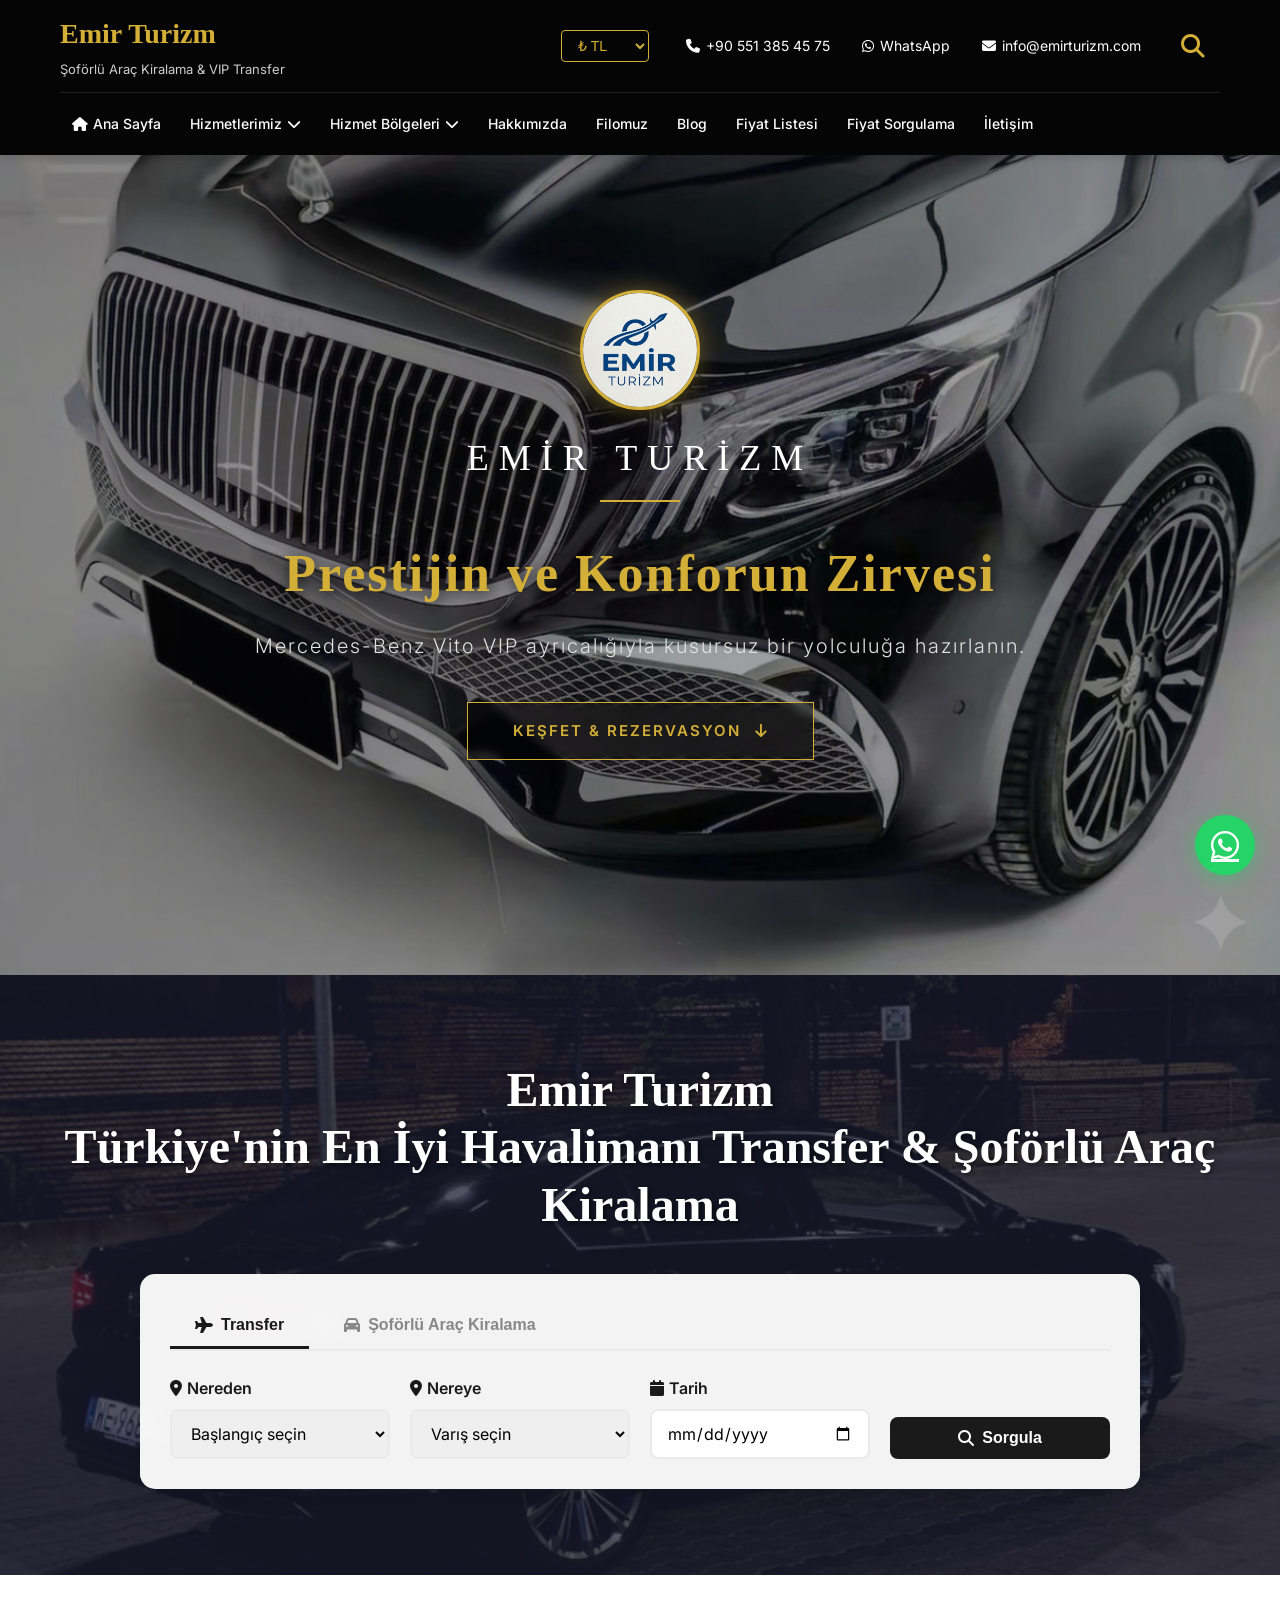
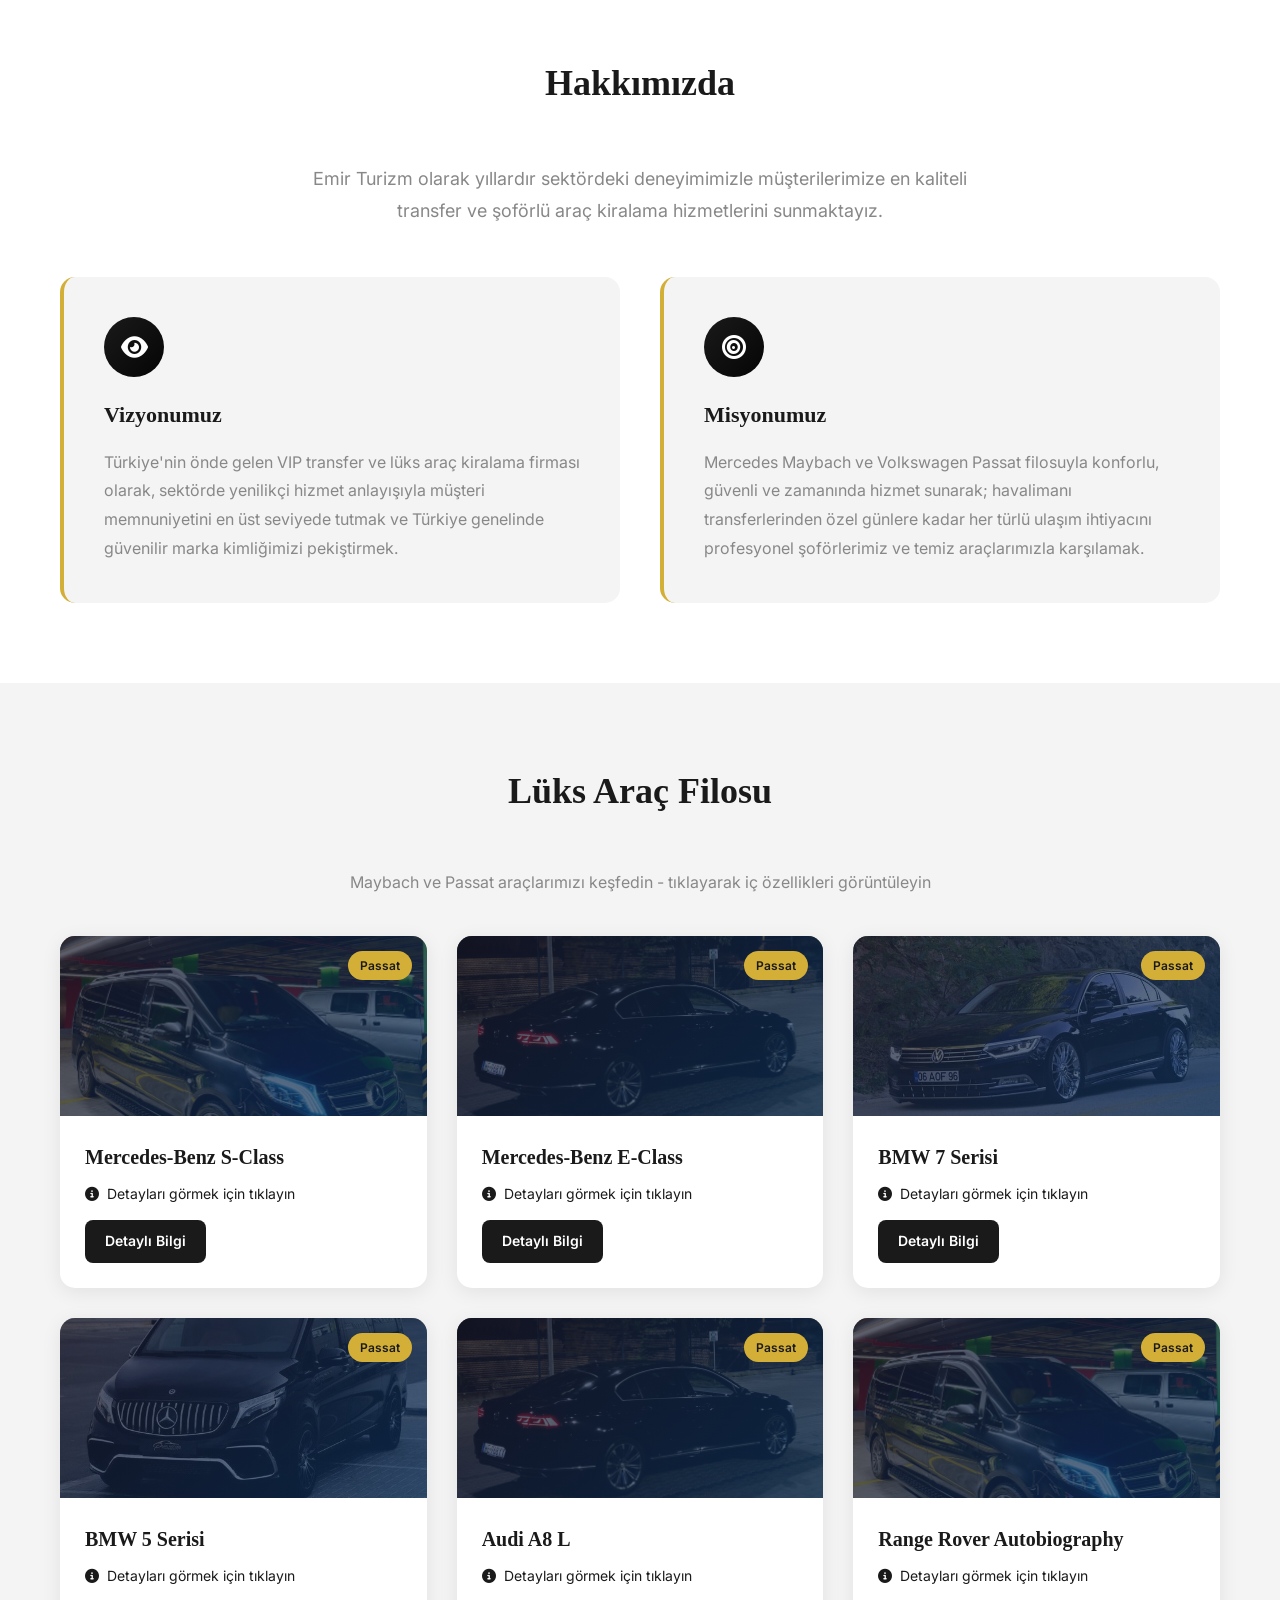
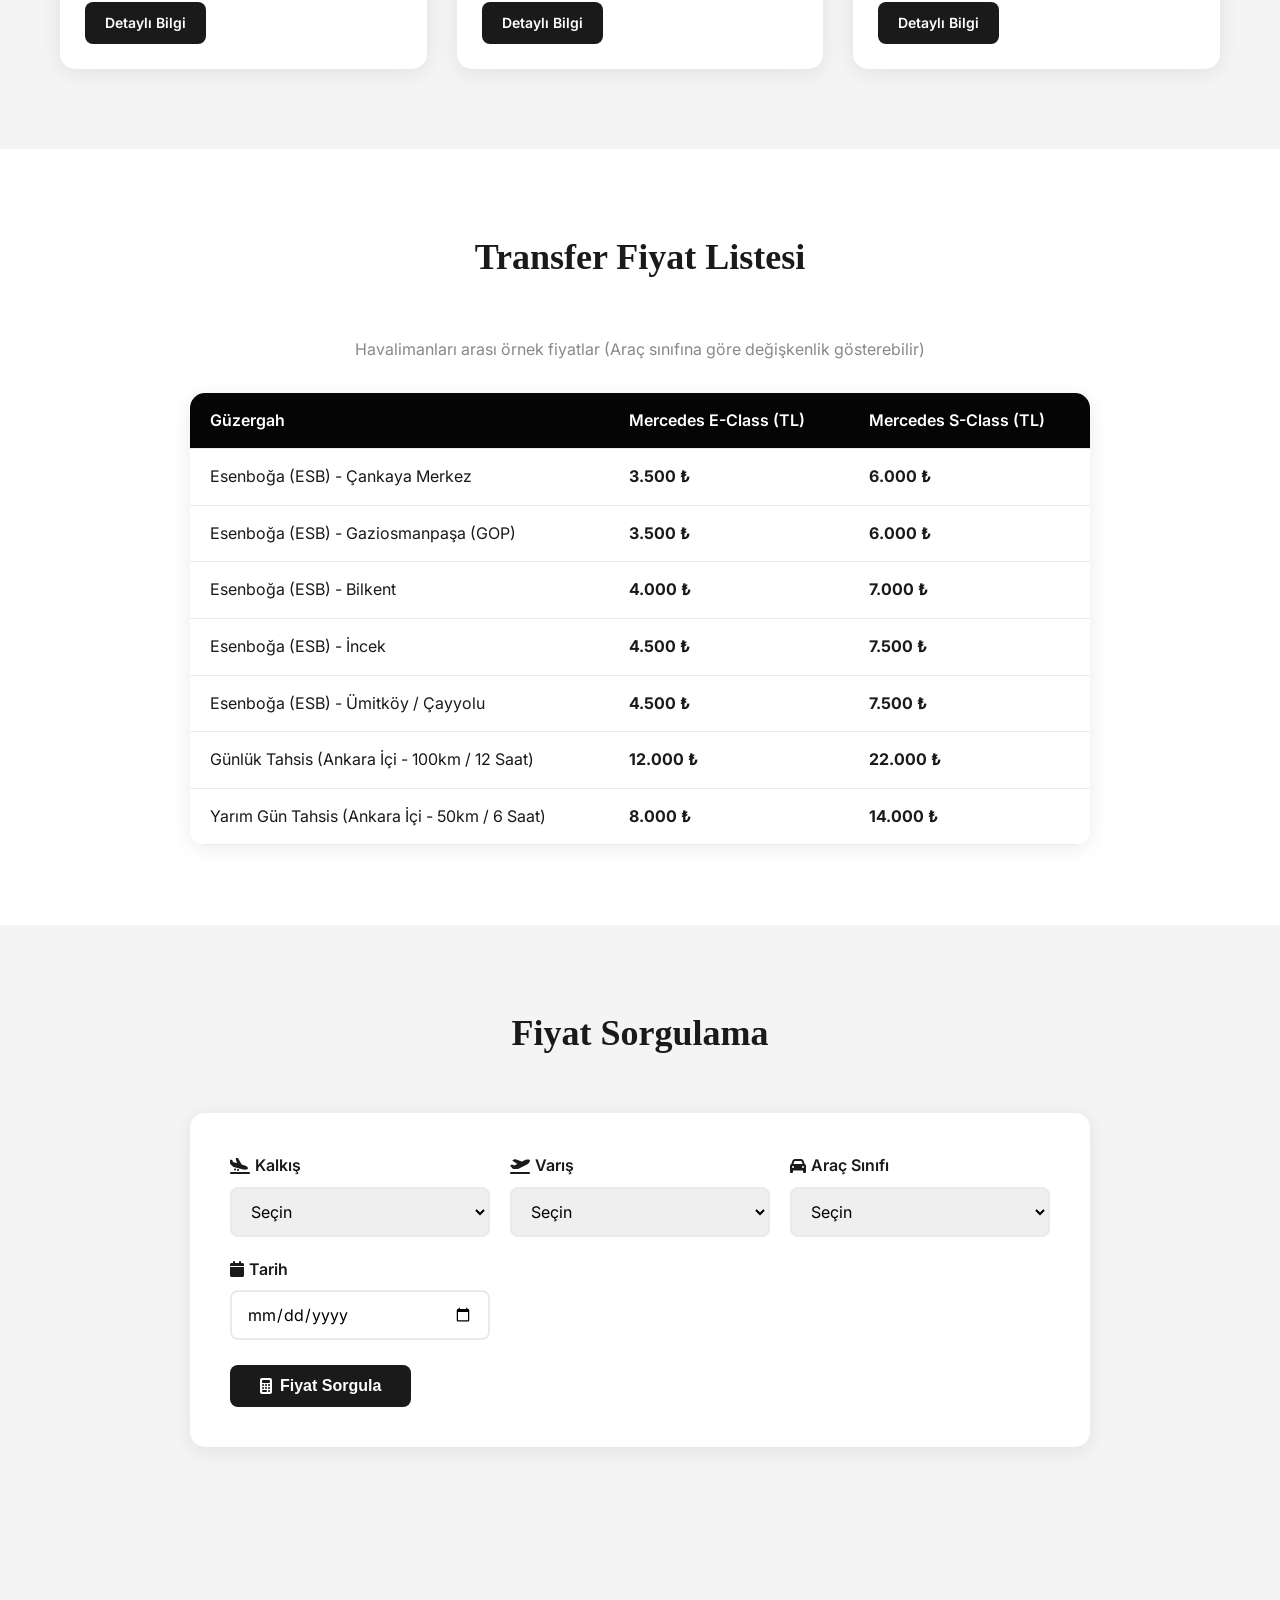
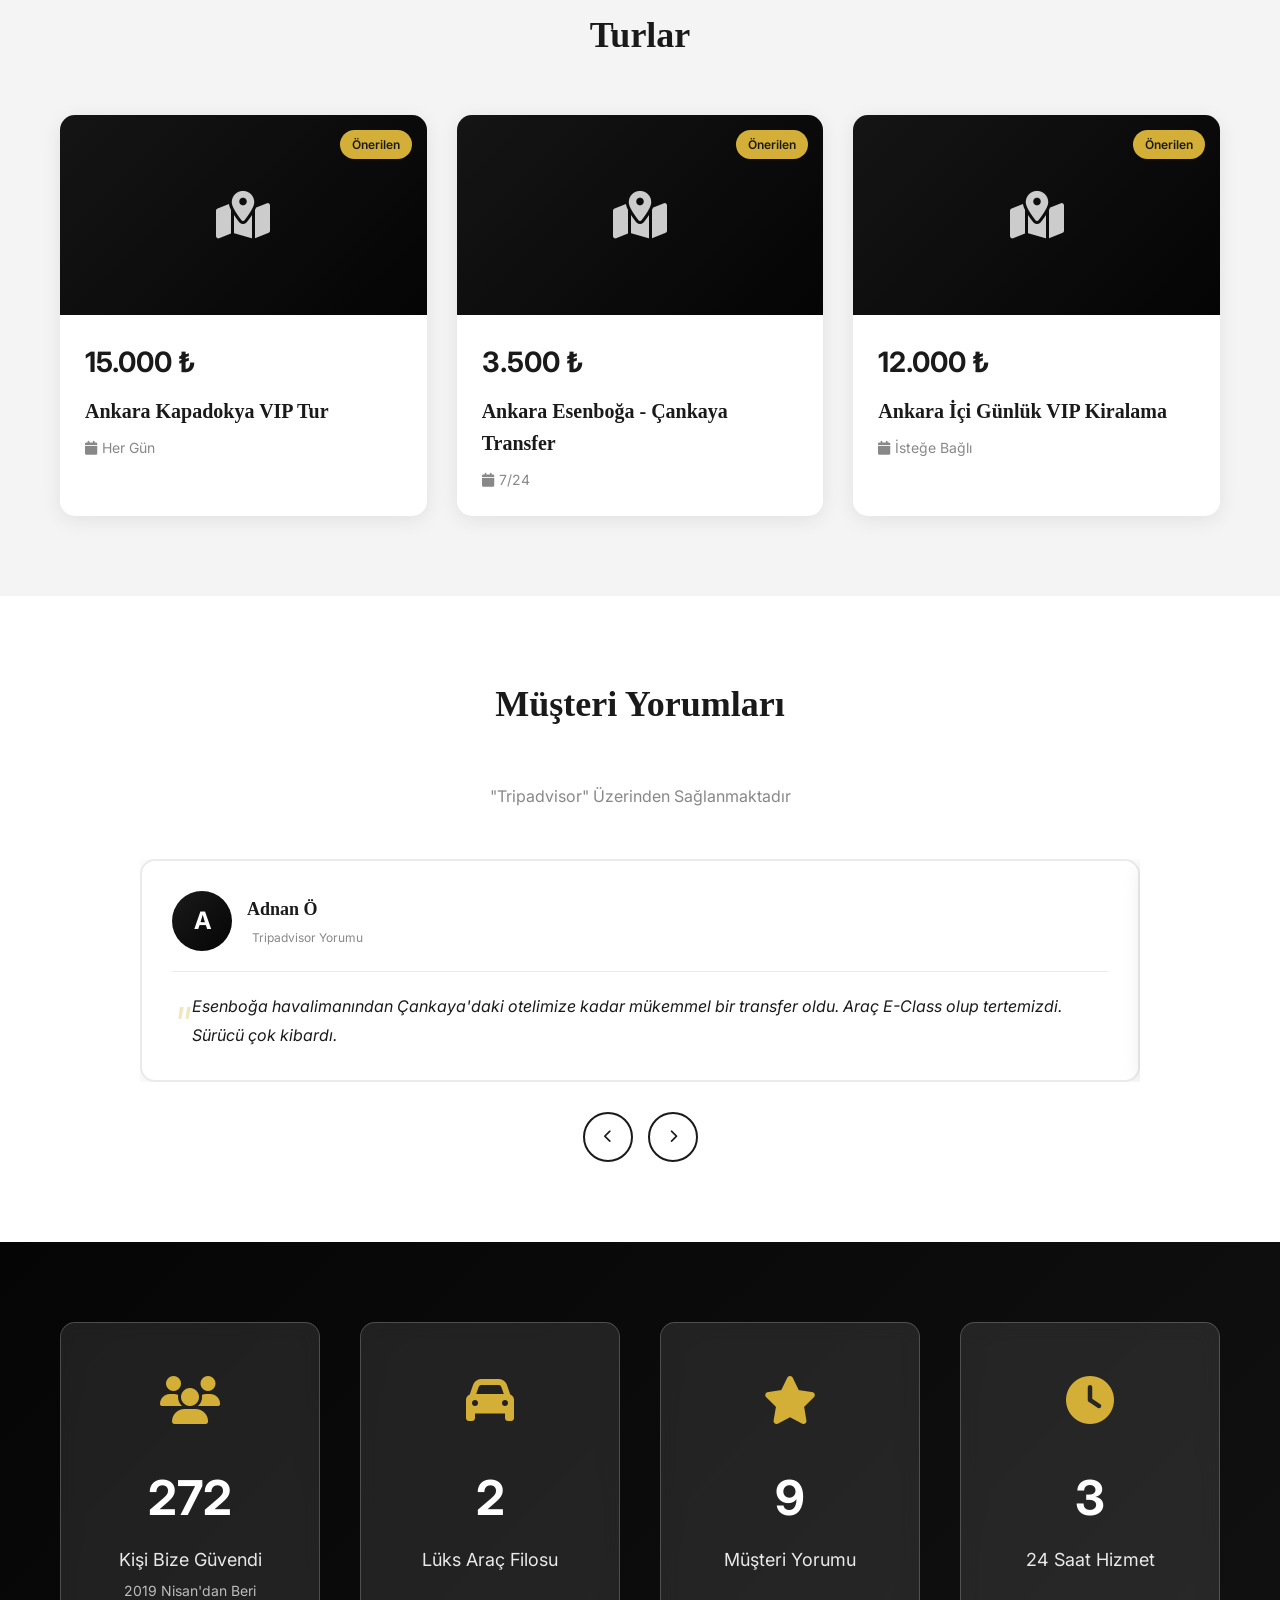
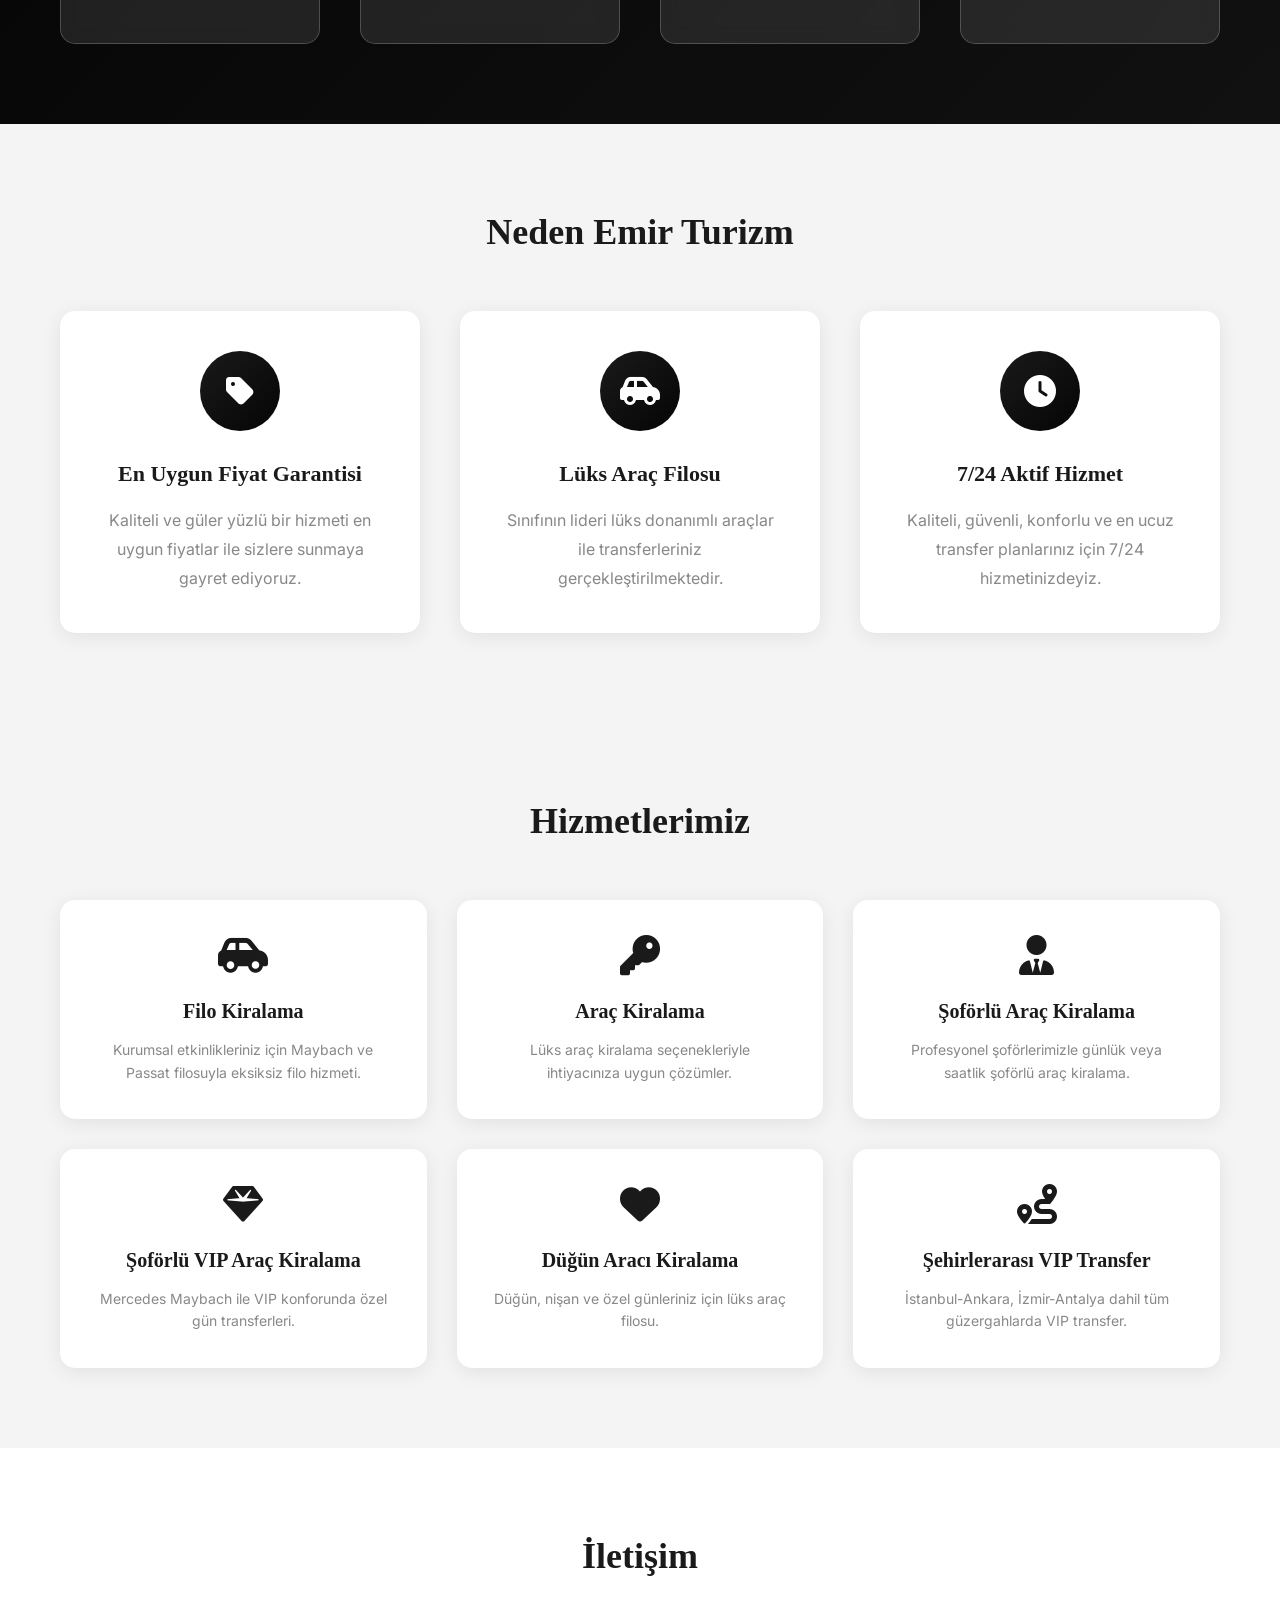
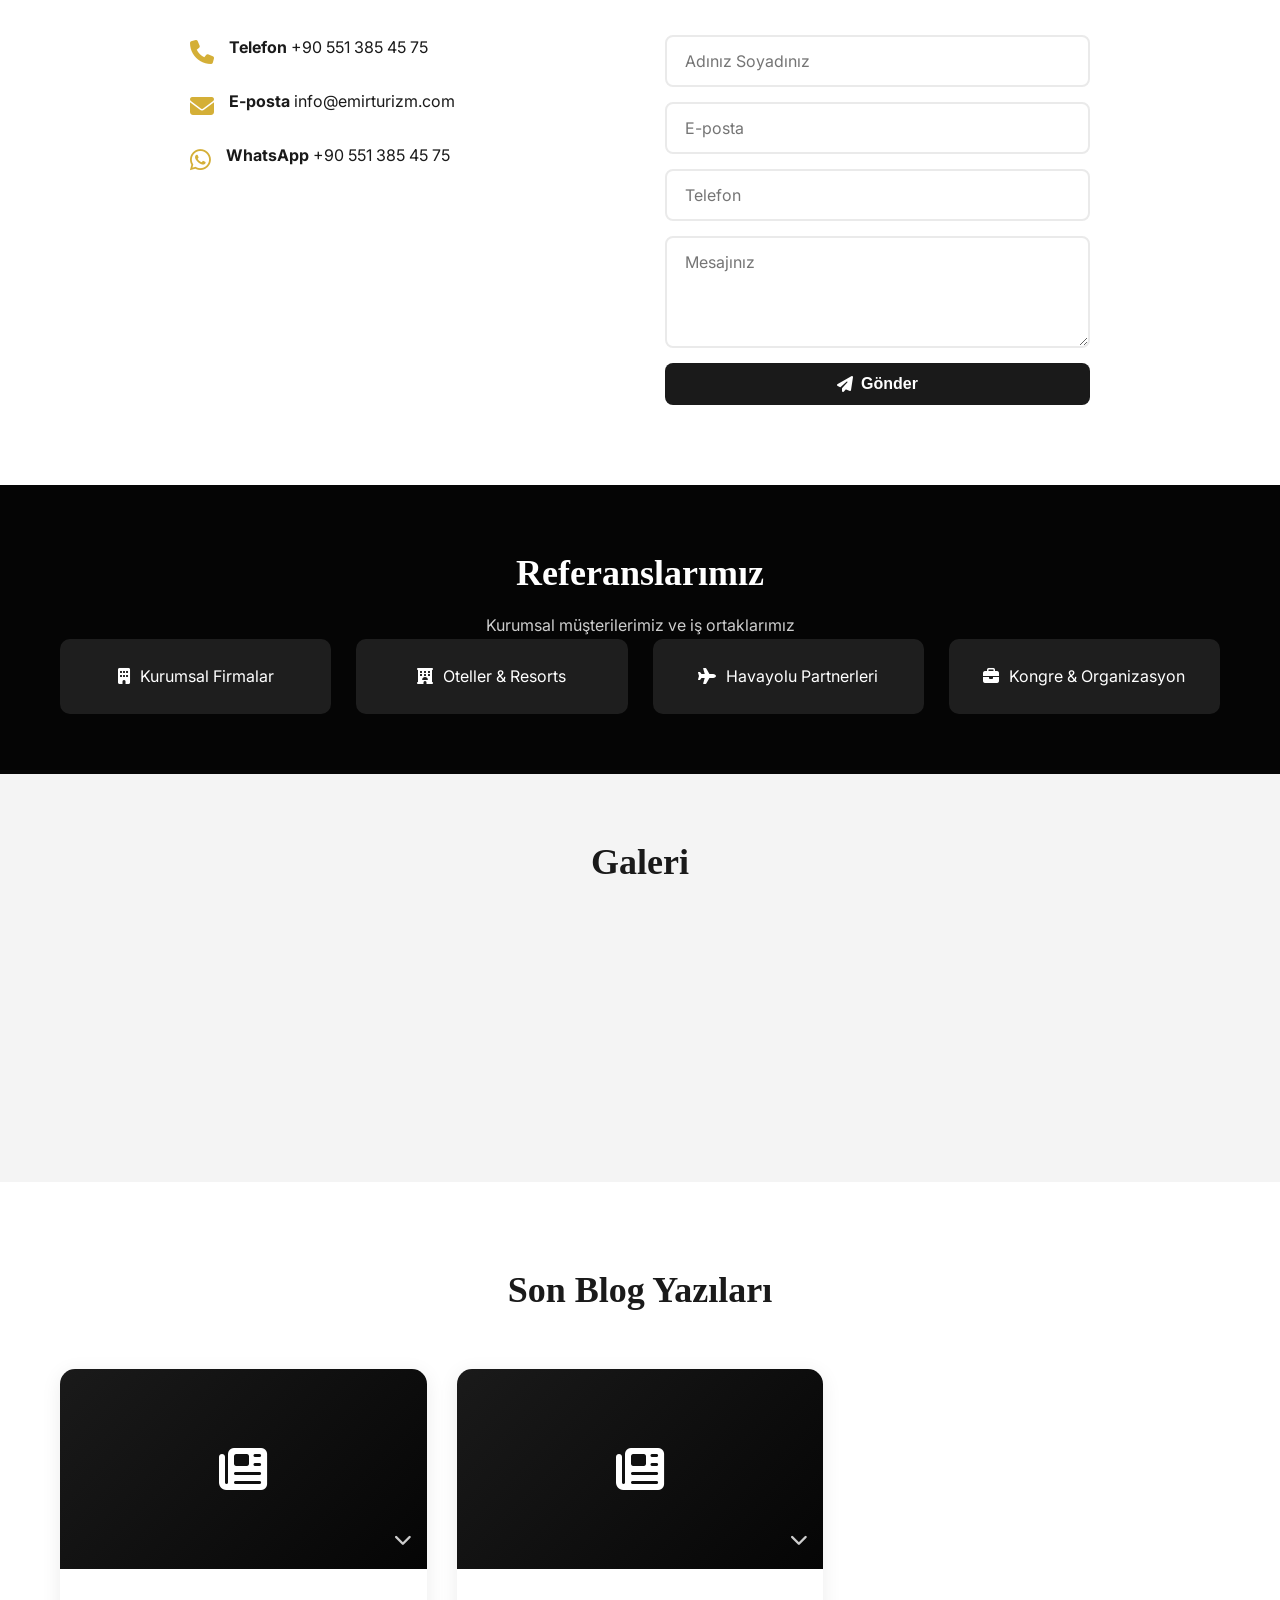
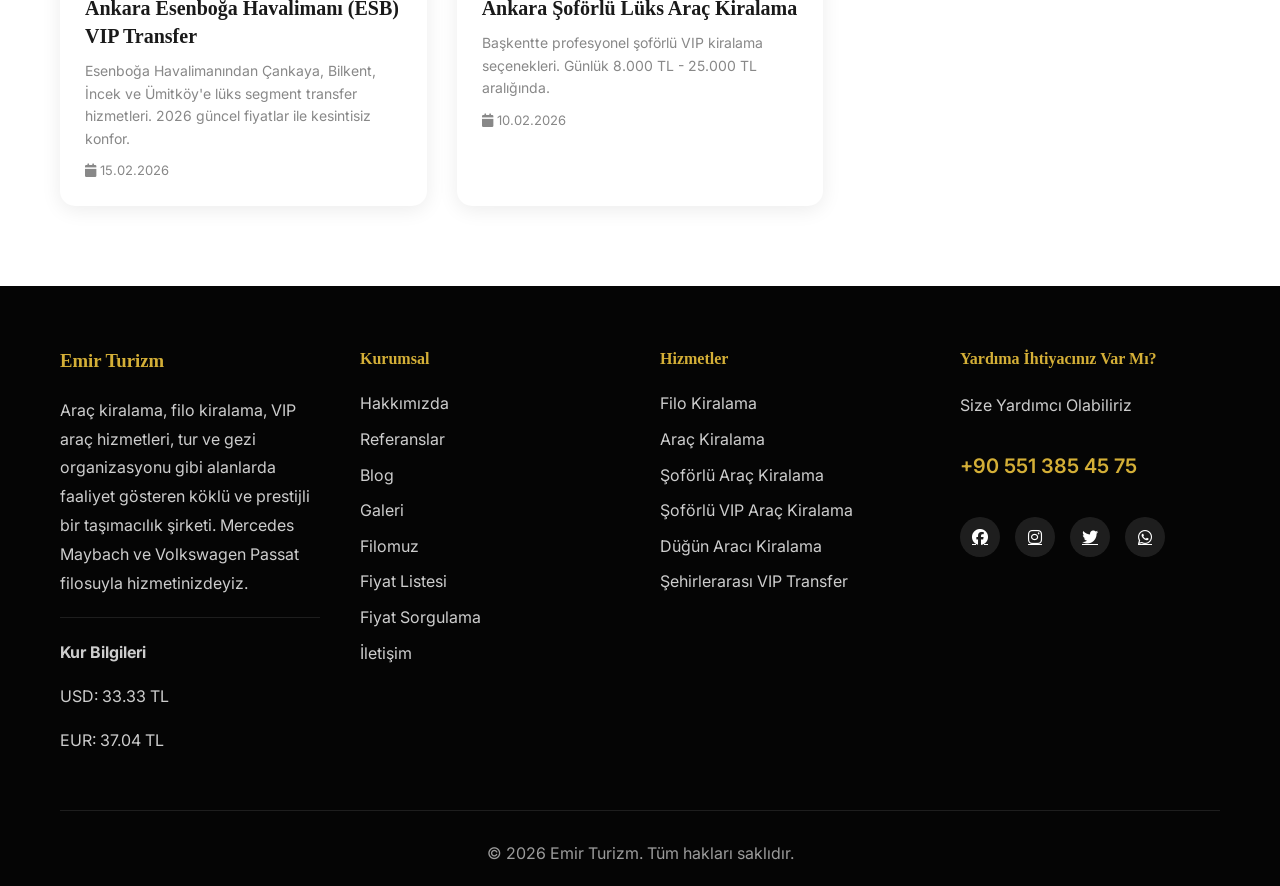
<file: index.html>
<!DOCTYPE html>
<html lang="tr">

<head>
    <meta charset="UTF-8">
    <meta name="viewport" content="width=device-width, initial-scale=1.0, viewport-fit=cover">
    <title>Emir Turizm | VIP Şoförlü Araç Kiralama & Transfer Hizmetleri</title>
    <link rel="stylesheet" href="css/style.css">
    <link rel="stylesheet" href="https://cdnjs.cloudflare.com/ajax/libs/font-awesome/6.4.0/css/all.min.css">
    <link <link
        href="https://fonts.googleapis.com/css2?family=Inter:wght@300;400;500;600;700;800;900&family=Poppins:wght@600;700;800;900&display=swap"
        rel="stylesheet">
</head>

<body>
    <!-- Header -->
    <header class="header">
        <div class="container header-inner">
            <div class="header-top">
                <div class="logo">
                    <h1>Emir Turizm</h1>
                    <span class="logo-sub">Şoförlü Araç Kiralama & VIP Transfer</span>
                </div>
                <div class="header-actions">
                    <div class="header-contact">
                        <select id="currencySelector" class="currency-selector" title="Para Birimi / Currency">
                            <option value="TRY">₺ TL</option>
                            <option value="USD">$ USD</option>
                            <option value="EUR">€ EUR</option>
                            <option value="GBP">£ GBP</option>
                        </select>
                        <a href="tel:+905513854575" class="phone-link" title="Ara">
                            <i class="fas fa-phone"></i>
                            <span>+90 551 385 45 75</span>
                        </a>

                        <a href="https://wa.me/905513854575" class="whatsapp-link" target="_blank" title="WhatsApp">

                            <i class="fab fa-whatsapp"></i>
                            <span>WhatsApp</span>
                        </a>
                        <a href="mailto:info@emirturizm.com" class="email-link" title="E-posta">
                            <i class="fas fa-envelope"></i>
                            <span>info@emirturizm.com</span>
                        </a>
                    </div>
                    <button id="headerSearchBtn" class="search-btn" title="Ara" style="background:none;border:none;color:var(--gold-color);cursor:pointer;font-size:1.5rem;margin: 0 15px;display:flex;align-items:center; z-index: 1001;">
                        <i class="fas fa-search"></i>
                    </button>
                    <div class="mobile-menu-toggle" aria-label="Menü">
                        <i class="fas fa-bars"></i>
                    </div>
                </div>
            </div>
            <nav class="main-nav">
                <div class="nav-mobile-header">
                    <div class="logo">
                        <h1>EMİR VIP</h1>
                    </div>
                    <div class="nav-close" id="navClose">
                        <i class="fas fa-times"></i>
                    </div>
                </div>
                <div class="nav-mobile-categories">
                    <a href="#services" class="m-nav-cat">
                        <i class="fas fa-shuttle-van"></i>
                        <span>Hizmetler</span>
                    </a>
                    <a href="#fleet-page" class="m-nav-cat">
                        <i class="fas fa-gem"></i>
                        <span>VIP Filo</span>
                    </a>
                    <a href="#tours" class="m-nav-cat">
                        <i class="fas fa-map-marked-alt"></i>
                        <span>Turlar</span>
                    </a>
                    <a href="#price-list" class="m-nav-cat">
                        <i class="fas fa-tags"></i>
                        <span>Fiyatlar</span>
                    </a>
                </div>
                <ul class="nav-list">
                    <li><a href="#home"><i class="fas fa-home"></i> Ana Sayfa</a></li>
                    <li class="dropdown">
                        <a href="#services">Hizmetlerimiz <i class="fas fa-chevron-down"></i></a>
                        <ul class="dropdown-menu">
                            <li><a href="#fleet">Filo Kiralama</a></li>
                            <li><a href="#car-rental">Araç Kiralama</a></li>
                            <li><a href="#chauffeur">Şoförlü Araç Kiralama</a></li>
                            <li><a href="#vip-chauffeur">Şoförlü VIP Araç Kiralama</a></li>
                            <li><a href="#wedding">Düğün Aracı Kiralama</a></li>
                            <li><a href="#intercity">Şehirlerarası VIP Transfer</a></li>
                        </ul>
                    </li>
                    <li class="dropdown">
                        <a href="#price-list">Hizmet Bölgeleri <i class="fas fa-chevron-down"></i></a>
                        <ul class="dropdown-menu">
                            <li><a href="#price-list">ESB - Ankara Esenboğa Transfer</a></li>
                            <li><a href="#price-list">Ankara İçi Günlük Tahsis</a></li>
                            <li><a href="#price-list">Çankaya VIP Transfer</a></li>
                        </ul>
                    </li>
                    <li><a href="#about">Hakkımızda</a></li>
                    <li><a href="#fleet-page">Filomuz</a></li>
                    <li><a href="#blog">Blog</a></li>
                    <li><a href="#price-list">Fiyat Listesi</a></li>
                    <li><a href="#price-inquiry">Fiyat Sorgulama</a></li>
                    <li><a href="#contact">İletişim</a></li>
                </ul>
            </nav>
        </div>
    </header>

    <!-- Welcome Hero Section (Maybach Concept) -->
    <section id="welcome-hero" class="welcome-hero" data-supabase-key="welcome_bg">
        <div class="welcome-overlay"></div>
        <div class="welcome-content">
            <div class="welcome-logo-container">
                <div class="maybach-emblem">
                    <img src="images/emir_turizm_logo.jpeg" alt="Emir Turizm Logo" data-supabase-key="welcome_logo">
                </div>
                <h2 class="luxury-title">EMİR TURİZM</h2>
                <div class="gold-line"></div>
            </div>
            <h1 class="welcome-slogan">Prestijin ve Konforun Zirvesi</h1>
            <p class="welcome-desc">Mercedes-Benz Vito VIP ayrıcalığıyla kusursuz bir yolculuğa hazırlanın.</p>

            <a href="#home" class="btn-discover">Keşfet & Rezervasyon <i class="fas fa-arrow-down"></i></a>
        </div>
    </section>

    <!-- Hero Section -->
    <section id="home" class="hero" data-supabase-key="hero_bg"
        style="background-image: url('images/passat.jpg'); background-size: cover; background-position: center;">
        <div class="hero-overlay"></div>
        <div class="container">
            <div class="hero-content">
                <h1 class="hero-title">Emir Turizm<br>Türkiye'nin En İyi Havalimanı Transfer & Şoförlü Araç
                    Kiralama
                </h1>
                <div class="hero-form">
                    <div class="form-tabs">
                        <button class="tab-btn active" data-tab="transfer">
                            <i class="fas fa-plane"></i> Transfer
                        </button>
                        <button class="tab-btn" data-tab="chauffeur">
                            <i class="fas fa-car"></i> Şoförlü Araç Kiralama
                        </button>
                    </div>
                    <form id="transferForm" class="booking-form active">
                        <div class="form-row">
                            <div class="form-group">
                                <label><i class="fas fa-map-marker-alt"></i> Nereden</label>
                                <select id="fromLocation" required>
                                    <option value="">Başlangıç seçin</option>
                                    <optgroup label="Havalimanı">
                                        <option value="ESB">ESB - Ankara Esenboğa Havalimanı</option>
                                    </optgroup>
                                    <optgroup label="Ankara İlçeleri / Semtleri">
                                        <option value="cankaya">Çankaya Merkez</option>
                                        <option value="atakule">Atakule / Gaziosmanpaşa</option>
                                        <option value="bilkent">Bilkent</option>
                                        <option value="incek">İncek</option>
                                        <option value="umitkoy">Ümitköy / Çayyolu</option>
                                        <option value="cayyolu">Yaşamkent</option>
                                        <option value="golbasi">Gölbaşı</option>
                                        <option value="yenimahalle">Yenimahalle</option>
                                        <option value="kecioren">Keçiören</option>
                                        <option value="eryaman">Eryaman</option>
                                        <option value="batikent">Batıkent</option>
                                        <option value="cukurambar">Çukurambar</option>
                                    </optgroup>
                                </select>
                            </div>
                            <div class="form-group">
                                <label><i class="fas fa-map-marker-alt"></i> Nereye</label>
                                <select id="toLocation" required>
                                    <option value="">Varış seçin</option>
                                    <optgroup label="Havalimanı">
                                        <option value="ESB">ESB - Ankara Esenboğa Havalimanı</option>
                                    </optgroup>
                                    <optgroup label="Ankara İlçeleri / Semtleri">
                                        <option value="cankaya">Çankaya Merkez</option>
                                        <option value="atakule">Atakule / Gaziosmanpaşa</option>
                                        <option value="bilkent">Bilkent</option>
                                        <option value="incek">İncek</option>
                                        <option value="umitkoy">Ümitköy / Çayyolu</option>
                                        <option value="cayyolu">Yaşamkent</option>
                                        <option value="golbasi">Gölbaşı</option>
                                        <option value="yenimahalle">Yenimahalle</option>
                                        <option value="kecioren">Keçiören</option>
                                        <option value="eryaman">Eryaman</option>
                                        <option value="batikent">Batıkent</option>
                                        <option value="cukurambar">Çukurambar</option>
                                    </optgroup>
                                </select>
                            </div>
                            <div class="form-group">
                                <label><i class="fas fa-calendar"></i> Tarih</label>
                                <input type="date" required>
                            </div>
                            <button type="submit" class="btn-primary">
                                <i class="fas fa-search"></i> Sorgula
                            </button>
                        </div>
                    </form>
                    <form id="chauffeurForm" class="booking-form">
                        <div class="form-row">
                            <div class="form-group">
                                <label><i class="fas fa-map-marked-alt"></i> Hizmet Bölgesi</label>
                                <select required>
                                    <option value="">Hizmet Bölgesi Seçin</option>
                                    <option value="ankara_merkez">Ankara Merkez (İçi)</option>
                                    <option value="ankara_cevre">Ankara Çevre İlçeler</option>
                                    <option value="esenboga">Esenboğa Havalimanı Bağlantılı</option>
                                </select>
                            </div>
                            <div class="form-group">
                                <label><i class="fas fa-clock"></i> Hizmet Saati</label>
                                <input type="time" required>
                            </div>
                            <div class="form-group">
                                <label><i class="fas fa-calendar-alt"></i> Hizmet Başlangıcı</label>
                                <input type="date" required>
                            </div>
                            <button type="submit" class="btn-primary">
                                <i class="fas fa-search"></i> Sorgula
                            </button>
                        </div>
                    </form>
                </div>
            </div>
        </div>
    </section>

    <!-- Hakkımızda - Vizyon & Misyon -->
    <section id="about" class="about-section">
        <div class="container">
            <h2 class="section-title">Hakkımızda</h2>
            <p class="about-intro">Emir Turizm olarak yıllardır sektördeki deneyimimizle müşterilerimize en
                kaliteli
                transfer ve şoförlü araç kiralama hizmetlerini sunmaktayız.</p>
            <div class="vision-mission-grid">
                <div class="vision-mission-card">
                    <div class="vm-icon"><i class="fas fa-eye"></i></div>
                    <h3>Vizyonumuz</h3>
                    <p>Türkiye'nin önde gelen VIP transfer ve lüks araç kiralama firması olarak, sektörde yenilikçi
                        hizmet anlayışıyla müşteri memnuniyetini en üst seviyede tutmak ve Türkiye genelinde
                        güvenilir
                        marka kimliğimizi pekiştirmek.</p>
                </div>
                <div class="vision-mission-card">
                    <div class="vm-icon"><i class="fas fa-bullseye"></i></div>
                    <h3>Misyonumuz</h3>
                    <p>Mercedes Maybach ve Volkswagen Passat filosuyla konforlu, güvenli ve zamanında hizmet
                        sunarak;
                        havalimanı transferlerinden özel günlere kadar her türlü ulaşım ihtiyacını profesyonel
                        şoförlerimiz ve temiz araçlarımızla karşılamak.</p>
                </div>
            </div>
        </div>
    </section>

    <!-- Filo Section - 6 Araç -->
    <section id="fleet-page" class="fleet-section">
        <div class="container">
            <h2 class="section-title">Lüks Araç Filosu</h2>
            <p class="section-subtitle" style="text-align:center;margin-bottom:40px;">Maybach ve Passat araçlarımızı
                keşfedin - tıklayarak iç özellikleri görüntüleyin</p>
            <div class="fleet-grid" id="fleetGrid">
                <!-- Araçlar data.js'den yüklenecek -->
            </div>
        </div>
    </section>

    <!-- Fiyat Listesi -->
    <section id="price-list" class="price-list-section">
        <div class="container">
            <h2 class="section-title">Transfer Fiyat Listesi</h2>
            <p class="section-subtitle" style="text-align:center;margin-bottom:30px;">Havalimanları arası örnek
                fiyatlar
                (Araç sınıfına göre değişkenlik gösterebilir)</p>
            <div class="price-table-wrapper">
                <table class="price-table">
                    <thead>
                        <tr>
                            <th>Güzergah</th>
                            <th>Mercedes E-Class (TL)</th>
                            <th>Mercedes S-Class (TL)</th>
                        </tr>
                    </thead>
                    <tbody id="priceTableBody">
                        <!-- Fiyatlar data.js'den -->
                    </tbody>
                </table>
            </div>
        </div>
    </section>

    <!-- Fiyat Sorgulama Formu -->
    <section id="price-inquiry" class="price-inquiry-section">
        <div class="container">
            <h2 class="section-title">Fiyat Sorgulama</h2>
            <form id="priceInquiryForm" class="price-inquiry-form">
                <div class="form-row">
                    <div class="form-group">
                        <label><i class="fas fa-plane-arrival"></i> Kalkış</label>
                        <select id="inquiryFrom" required>
                            <option value="">Seçin</option>
                            <option value="ESB">ESB - Ankara Esenboğa Havalimanı</option>
                            <option value="cankaya">Çankaya Merkez</option>
                            <option value="atakule">Atakule / Gaziosmanpaşa</option>
                            <option value="bilkent">Bilkent</option>
                            <option value="incek">İncek</option>
                            <option value="umitkoy">Ümitköy / Çayyolu</option>
                            <option value="cayyolu">Yaşamkent</option>
                            <option value="cukurambar">Çukurambar</option>
                            <option value="golbasi">Gölbaşı</option>
                            <option value="yenimahalle">Yenimahalle</option>
                            <option value="eryaman">Eryaman</option>
                        </select>
                    </div>
                    <div class="form-group">
                        <label><i class="fas fa-plane-departure"></i> Varış</label>
                        <select id="inquiryTo" required>
                            <option value="">Seçin</option>
                            <option value="ESB">ESB - Ankara Esenboğa Havalimanı</option>
                            <option value="cankaya">Çankaya Merkez</option>
                            <option value="atakule">Atakule / Gaziosmanpaşa</option>
                            <option value="bilkent">Bilkent</option>
                            <option value="incek">İncek</option>
                            <option value="umitkoy">Ümitköy / Çayyolu</option>
                            <option value="cayyolu">Yaşamkent</option>
                            <option value="cukurambar">Çukurambar</option>
                            <option value="golbasi">Gölbaşı</option>
                            <option value="yenimahalle">Yenimahalle</option>
                            <option value="eryaman">Eryaman</option>
                        </select>
                    </div>
                    <div class="form-group">
                        <label><i class="fas fa-car"></i> Araç Sınıfı</label>
                        <select id="inquiryCar" required>
                            <option value="">Seçin</option>
                            <option value="s_class">S-Class / 7 Serisi</option>
                            <option value="es_class">E-Class / 5 Serisi</option>
                            <option value="suv">VIP SUV</option>
                        </select>
                    </div>
                    <div class="form-group">
                        <label><i class="fas fa-calendar"></i> Tarih</label>
                        <input type="date" required>
                    </div>
                </div>
                <button type="submit" class="btn-primary">
                    <i class="fas fa-calculator"></i> Fiyat Sorgula
                </button>
            </form>
        </div>
    </section>

    <!-- Turlar Section -->
    <section class="tours-section">
        <div class="container">
            <h2 class="section-title">Turlar</h2>
            <div class="tours-grid" id="toursGrid">
                <!-- Tours will be loaded dynamically -->
            </div>
        </div>
    </section>

    <!-- Müşteri Yorumları Section -->
    <section class="reviews-section">
        <div class="container">
            <div class="section-header">
                <h2 class="section-title">Müşteri Yorumları</h2>
                <p class="section-subtitle">"Tripadvisor" Üzerinden Sağlanmaktadır</p>
            </div>
            <div class="reviews-slider" id="reviewsSlider">
                <!-- Reviews will be loaded dynamically -->
            </div>
            <div class="slider-controls">
                <button class="slider-btn prev" id="prevReview">
                    <i class="fas fa-chevron-left"></i>
                </button>
                <button class="slider-btn next" id="nextReview">
                    <i class="fas fa-chevron-right"></i>
                </button>
            </div>
        </div>
    </section>

    <!-- İstatistikler Section -->
    <section class="stats-section">
        <div class="container">
            <div class="stats-grid">
                <div class="stat-card">
                    <div class="stat-icon"><i class="fas fa-users"></i></div>
                    <div class="stat-number" data-count="588">0</div>
                    <div class="stat-label">Kişi Bize Güvendi</div>
                    <div class="stat-date">2019 Nisan'dan Beri</div>
                </div>
                <div class="stat-card">
                    <div class="stat-icon"><i class="fas fa-car"></i></div>
                    <div class="stat-number" data-count="6">0</div>
                    <div class="stat-label">Lüks Araç Filosu</div>
                </div>
                <div class="stat-card">
                    <div class="stat-icon"><i class="fas fa-star"></i></div>
                    <div class="stat-number" data-count="20">0</div>
                    <div class="stat-label">Müşteri Yorumu</div>
                </div>
                <div class="stat-card">
                    <div class="stat-icon"><i class="fas fa-clock"></i></div>
                    <div class="stat-number" data-count="7">0</div>
                    <div class="stat-label">24 Saat Hizmet</div>
                </div>
            </div>
        </div>
    </section>

    <!-- Neden Biz Section -->
    <section class="why-us-section">
        <div class="container">
            <h2 class="section-title">Neden Emir Turizm</h2>
            <div class="features-grid">
                <div class="feature-card">
                    <div class="feature-icon">
                        <i class="fas fa-tag"></i>
                    </div>
                    <h3>En Uygun Fiyat Garantisi</h3>
                    <p>Kaliteli ve güler yüzlü bir hizmeti en uygun fiyatlar ile sizlere sunmaya gayret ediyoruz.
                    </p>
                </div>
                <div class="feature-card">
                    <div class="feature-icon">
                        <i class="fas fa-car-side"></i>
                    </div>
                    <h3>Lüks Araç Filosu</h3>
                    <p>Sınıfının lideri lüks donanımlı araçlar ile transferleriniz gerçekleştirilmektedir.</p>
                </div>
                <div class="feature-card">
                    <div class="feature-icon">
                        <i class="fas fa-clock"></i>
                    </div>
                    <h3>7/24 Aktif Hizmet</h3>
                    <p>Kaliteli, güvenli, konforlu ve en ucuz transfer planlarınız için 7/24 hizmetinizdeyiz.</p>
                </div>
            </div>
        </div>
    </section>

    <!-- Hizmetlerimiz Section -->
    <section id="services" class="services-section">
        <div class="container">
            <h2 class="section-title">Hizmetlerimiz</h2>
            <div class="services-grid">
                <div class="service-card" id="fleet">
                    <i class="fas fa-car-side"></i>
                    <h3>Filo Kiralama</h3>
                    <p>Kurumsal etkinlikleriniz için Maybach ve Passat filosuyla eksiksiz filo hizmeti.</p>
                </div>
                <div class="service-card" id="car-rental">
                    <i class="fas fa-key"></i>
                    <h3>Araç Kiralama</h3>
                    <p>Lüks araç kiralama seçenekleriyle ihtiyacınıza uygun çözümler.</p>
                </div>
                <div class="service-card" id="chauffeur">
                    <i class="fas fa-user-tie"></i>
                    <h3>Şoförlü Araç Kiralama</h3>
                    <p>Profesyonel şoförlerimizle günlük veya saatlik şoförlü araç kiralama.</p>
                </div>
                <div class="service-card" id="vip-chauffeur">
                    <i class="fas fa-gem"></i>
                    <h3>Şoförlü VIP Araç Kiralama</h3>
                    <p>Mercedes Maybach ile VIP konforunda özel gün transferleri.</p>
                </div>
                <div class="service-card" id="wedding">
                    <i class="fas fa-heart"></i>
                    <h3>Düğün Aracı Kiralama</h3>
                    <p>Düğün, nişan ve özel günleriniz için lüks araç filosu.</p>
                </div>
                <div class="service-card" id="intercity">
                    <i class="fas fa-route"></i>
                    <h3>Şehirlerarası VIP Transfer</h3>
                    <p>İstanbul-Ankara, İzmir-Antalya dahil tüm güzergahlarda VIP transfer.</p>
                </div>
            </div>
        </div>
    </section>

    <!-- İletişim Section -->
    <section id="contact" class="contact-section">
        <div class="container">
            <h2 class="section-title">İletişim</h2>
            <div class="contact-content">
                <div class="contact-info">
                    <div class="contact-item">
                        <i class="fas fa-phone"></i>
                        <div>
                            <strong>Telefon</strong>
                            <a href="tel:+905513854575">+90 551 385 45 75</a>

                        </div>
                    </div>
                    <div class="contact-item">
                        <i class="fas fa-envelope"></i>
                        <div>
                            <strong>E-posta</strong>
                            <a href="mailto:info@emirturizm.com">info@emirturizm.com</a>
                        </div>
                    </div>
                    <div class="contact-item">
                        <i class="fab fa-whatsapp"></i>
                        <div>
                            <strong>WhatsApp</strong>
                            <a href="https://wa.me/905513854575" target="_blank">+90 551 385 45 75</a>

                        </div>
                    </div>
                </div>
                <form id="contactForm" class="contact-form">
                    <input type="text" placeholder="Adınız Soyadınız" required>
                    <input type="email" placeholder="E-posta" required>
                    <input type="tel" placeholder="Telefon">
                    <textarea placeholder="Mesajınız" rows="4" required></textarea>
                    <button type="submit" class="btn-primary"><i class="fas fa-paper-plane"></i> Gönder</button>
                </form>
            </div>
        </div>
    </section>

    <!-- Referanslar -->
    <section id="references" class="references-section">
        <div class="container">
            <h2 class="section-title">Referanslarımız</h2>
            <p class="section-subtitle" style="text-align:center;">Kurumsal müşterilerimiz ve iş ortaklarımız</p>
            <div class="references-grid">
                <div class="ref-item"><i class="fas fa-building"></i> Kurumsal Firmalar</div>
                <div class="ref-item"><i class="fas fa-hotel"></i> Oteller & Resorts</div>
                <div class="ref-item"><i class="fas fa-plane"></i> Havayolu Partnerleri</div>
                <div class="ref-item"><i class="fas fa-briefcase"></i> Kongre & Organizasyon</div>
            </div>
        </div>
    </section>

    <!-- Galeri -->
    <section id="gallery" class="gallery-section">
        <div class="container">
            <h2 class="section-title">Galeri</h2>
            <div class="gallery-grid" id="galleryGrid">
                <!-- Galeri fotoğrafları dinamik yüklenecek -->
            </div>
        </div>
    </section>

    <!-- Blog Section -->
    <section id="blog" class="blog-section">
        <div class="container">
            <h2 class="section-title">Son Blog Yazıları</h2>
            <div class="blog-grid" id="blogGrid">
                <!-- Blog posts will be loaded dynamically -->
            </div>
        </div>
    </section>

    <!-- Footer -->
    <footer class="footer">
        <div class="container">
            <div class="footer-content">
                <div class="footer-col">
                    <h3>Emir Turizm</h3>
                    <p>Araç kiralama, filo kiralama, VIP araç hizmetleri, tur ve gezi organizasyonu gibi alanlarda
                        faaliyet gösteren köklü ve prestijli bir taşımacılık şirketi. Mercedes Maybach ve Volkswagen
                        Passat filosuyla hizmetinizdeyiz.</p>
                    <div class="currency-info">
                        <p><strong>Kur Bilgileri</strong></p>
                        <p>USD: <span id="usdRate">-</span> TL</p>
                        <p>EUR: <span id="eurRate">-</span> TL</p>
                    </div>
                </div>
                <div class="footer-col">
                    <h4>Kurumsal</h4>
                    <ul>
                        <li><a href="#about">Hakkımızda</a></li>
                        <li><a href="#references">Referanslar</a></li>
                        <li><a href="#blog">Blog</a></li>
                        <li><a href="#gallery">Galeri</a></li>
                        <li><a href="#fleet-page">Filomuz</a></li>
                        <li><a href="#price-list">Fiyat Listesi</a></li>
                        <li><a href="#price-inquiry">Fiyat Sorgulama</a></li>
                        <li><a href="#contact">İletişim</a></li>
                    </ul>
                </div>
                <div class="footer-col">
                    <h4>Hizmetler</h4>
                    <ul>
                        <li><a href="#fleet">Filo Kiralama</a></li>
                        <li><a href="#car-rental">Araç Kiralama</a></li>
                        <li><a href="#chauffeur">Şoförlü Araç Kiralama</a></li>
                        <li><a href="#vip-chauffeur">Şoförlü VIP Araç Kiralama</a></li>
                        <li><a href="#wedding">Düğün Aracı Kiralama</a></li>
                        <li><a href="#intercity">Şehirlerarası VIP Transfer</a></li>
                    </ul>
                </div>
                <div class="footer-col">
                    <h4>Yardıma İhtiyacınız Var Mı?</h4>
                    <p>Size Yardımcı Olabiliriz</p>
                    <a href="tel:+905513854575" class="footer-phone">+90 551 385 45 75</a>

                    <div class="social-links">
                        <a href="#" title="Facebook"><i class="fab fa-facebook"></i></a>
                        <a href="#" title="Instagram"><i class="fab fa-instagram"></i></a>
                        <a href="#" title="Twitter"><i class="fab fa-twitter"></i></a>
                        <a href="https://wa.me/905513854575" target="_blank" title="WhatsApp"><i
                                class="fab fa-whatsapp"></i></a>

                    </div>
                </div>
            </div>
            <div class="footer-bottom">
                <p>&copy; 2026 Emir Turizm. Tüm hakları saklıdır.</p>
            </div>
        </div>
    </footer>

    <!-- WhatsApp Floating Button -->
    <a href="https://wa.me/905513854575" class="whatsapp-float" target="_blank" title="WhatsApp ile iletişime geçin">

        <i class="fab fa-whatsapp"></i>
    </a>

    <!-- Araç Detay Modal -->
    <div id="vehicleModal" class="vehicle-modal">
        <div class="vehicle-modal-content">
            <button class="modal-close" id="modalClose">&times;</button>
            <div id="vehicleModalBody"></div>
        </div>
    </div>

    <!-- Arama Overlay -->
    <div id="searchOverlay" style="display: none; position: fixed; top: 0; left: 0; right: 0; bottom: 0; z-index: 10000; background: rgba(10, 10, 10, 0.95); overflow-y: auto;">
        <div style="position: relative; width: 100%; max-width: 600px; margin: 15vh auto; padding: 2rem;">
            <button class="modal-close" id="searchClose" style="color: var(--text-light); border: none; background: transparent; font-size: 2rem; cursor: pointer; position: absolute; right: 15px; top: 15px;">&times;</button>
            <h2 style="color: var(--gold-color); text-align: center; margin-bottom: 2rem;">Site İçi Arama</h2>
            <input type="text" id="searchInput" placeholder="Ne aramıştınız? (Örn: yönetici, transfer...)" style="width: 100%; padding: 1.5rem; background: var(--secondary-color); border: 1px solid #333; color: var(--text-light); border-radius: 8px; font-size: 1.2rem; outline: none; box-shadow: 0 5px 15px rgba(0,0,0,0.5);">
            <div id="searchResults" style="margin-top: 1rem; color: #888; text-align: center;"></div>
        </div>
    </div>

    <!-- Yönetici Şifre Modal -->
    <div id="adminLoginModal" style="display: none; position: fixed; top: 0; left: 0; right: 0; bottom: 0; z-index: 10000; background: rgba(10, 10, 10, 0.95); align-items: center; justify-content: center;">
        <div style="position: relative; width: 100%; max-width: 400px; padding: 2rem; background: var(--secondary-color); border: 1px solid var(--gold-color); border-radius: 10px; margin: 0 auto;">
            <button class="modal-close" id="adminLoginClose" style="color: var(--text-light); border: none; background: transparent; font-size: 2rem; cursor: pointer; position: absolute; right: 15px; top: 15px;">&times;</button>
            <h3 style="margin-bottom: 1rem; color: var(--gold-color); text-align: center; margin-top: 1rem;"><i class="fas fa-lock"></i> Yönetici Girişi</h3>
            <p style="color: #888; font-size: 0.9rem; text-align: center; margin-bottom: 1.5rem;">Panele erişmek için şifrenizi girin.</p>
            <input type="password" id="adminPassword" placeholder="Şifre (Mevcut: 829615)" style="width: 100%; padding: 1rem; margin-bottom: 1rem; background: rgba(0,0,0,0.5); border: 1px solid #333; color: var(--text-light); border-radius: 5px; outline: none;">
            <button id="adminLoginSubmit" class="btn-primary" style="width: 100%;"><i class="fas fa-sign-in-alt"></i> Giriş Yap</button>
            <div id="adminLoginError" style="color: red; margin-top: 1rem; text-align: center; display: none;">Hatalı şifre.</div>
        </div>
    </div>

    <!-- Dynamic Admin Dashboard Container (Loaded via JS) -->
    <div id="adminDashboardContainer"></div>

    <script src="js/data.js"></script>
    <script src="js/app.js"></script>

</body>

</html>
</file>
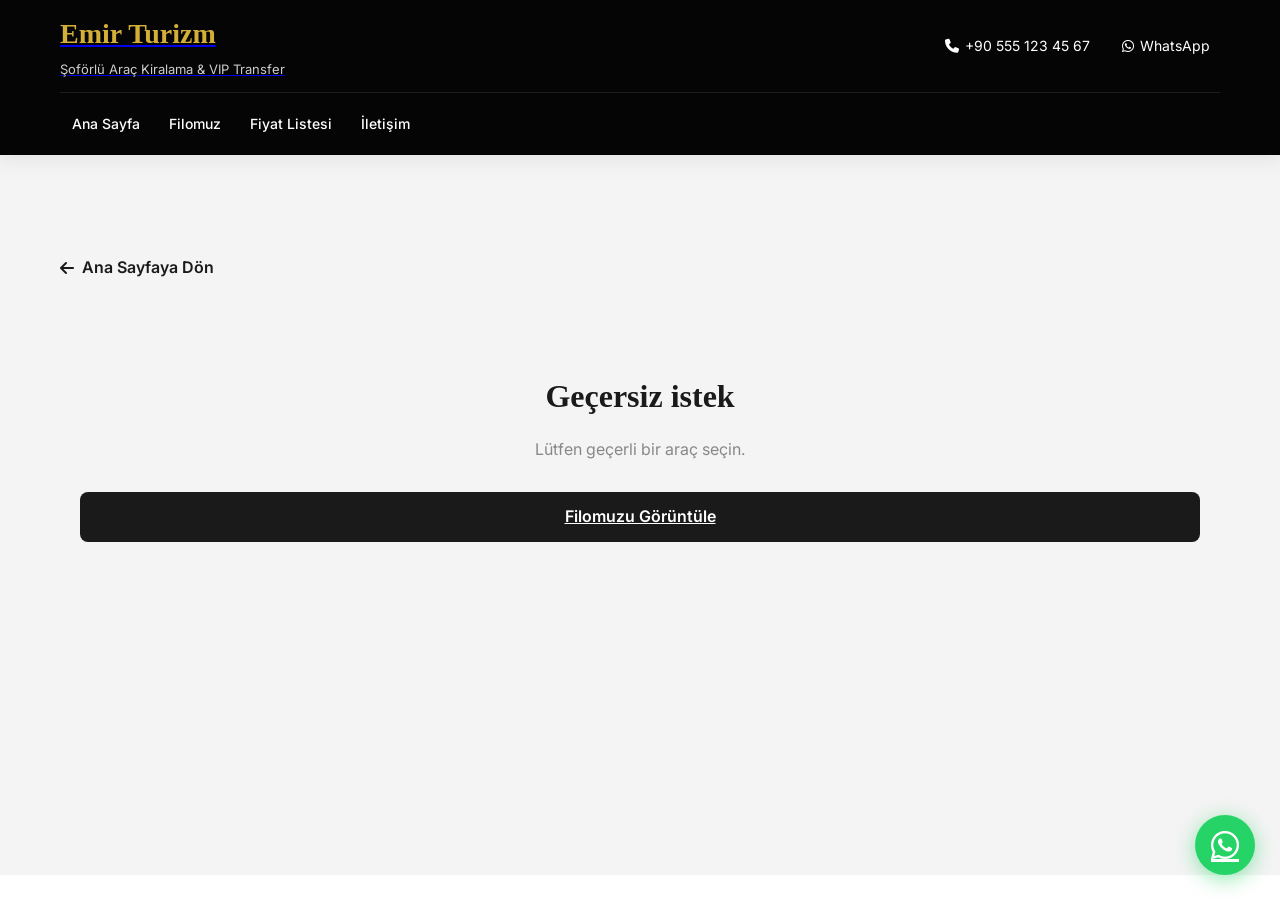
<file: vehicle-detail.html>
<!DOCTYPE html>
<html lang="tr">
<head>
    <meta charset="UTF-8">
    <meta name="viewport" content="width=device-width, initial-scale=1.0">
    <title>Araç Detayı - Emir Turizm</title>
    <link rel="stylesheet" href="css/style.css">
    <link rel="stylesheet" href="https://cdnjs.cloudflare.com/ajax/libs/font-awesome/6.4.0/css/all.min.css">
    <link href="https://fonts.googleapis.com/css2?family=Inter:wght@300;400;500;600;700;800;900&display=swap" rel="stylesheet">
</head>
<body>
    <!-- Header -->
    <header class="header">
        <div class="container header-inner">
            <div class="header-top">
                <a href="index.html" class="logo">
                    <h1>Emir Turizm</h1>
                    <span class="logo-sub">Şoförlü Araç Kiralama & VIP Transfer</span>
                </a>
                <div class="header-actions">
                    <div class="header-contact">
                        <a href="tel:+905551234567" class="phone-link" title="Ara"><i class="fas fa-phone"></i><span>+90 555 123 45 67</span></a>
                        <a href="https://wa.me/905551234567" class="whatsapp-link" target="_blank" title="WhatsApp"><i class="fab fa-whatsapp"></i><span>WhatsApp</span></a>
                    </div>
                    <div class="mobile-menu-toggle" aria-label="Menü"><i class="fas fa-bars"></i></div>
                </div>
            </div>
            <nav class="main-nav">
                <ul class="nav-list">
                    <li><a href="index.html">Ana Sayfa</a></li>
                    <li><a href="index.html#fleet-page">Filomuz</a></li>
                    <li><a href="index.html#price-list">Fiyat Listesi</a></li>
                    <li><a href="index.html#contact">İletişim</a></li>
                </ul>
            </nav>
        </div>
    </header>

    <!-- Vehicle Detail Section -->
    <section class="vehicle-detail-section">
        <div class="container">
            <a href="index.html#fleet-page" class="back-link">
                <i class="fas fa-arrow-left"></i> Ana Sayfaya Dön
            </a>
            <div id="vehicleDetailContent">
                <!-- Araç detayları buraya yüklenecek -->
            </div>
        </div>
    </section>

    <!-- WhatsApp Floating Button -->
    <a href="https://wa.me/905551234567" class="whatsapp-float" target="_blank" title="WhatsApp ile iletişime geçin">
        <i class="fab fa-whatsapp"></i>
    </a>

    <script src="js/data.js"></script>
    <script>
        document.querySelector('.mobile-menu-toggle')?.addEventListener('click', function() {
            document.querySelector('.nav-list')?.classList.toggle('active');
            this.classList.toggle('active');
            document.body.style.overflow = document.querySelector('.nav-list')?.classList.contains('active') ? 'hidden' : '';
        });
        document.querySelectorAll('.nav-list a').forEach(function(a) {
            a.addEventListener('click', function() {
                document.querySelector('.nav-list')?.classList.remove('active');
                document.querySelector('.mobile-menu-toggle')?.classList.remove('active');
                document.body.style.overflow = '';
            });
        });
    </script>
    <script>
        // URL'den araç ID'sini al
        const urlParams = new URLSearchParams(window.location.search);
        const vehicleId = parseInt(urlParams.get('id'));

        // Araç bilgilerini yükle
        if (vehicleId && typeof fleetData !== 'undefined') {
            const vehicle = fleetData.find(car => car.id === vehicleId);
            
            if (vehicle) {
                const content = document.getElementById('vehicleDetailContent');
                content.innerHTML = `
                    <div class="vehicle-detail-header">
                        <h1>${vehicle.name}</h1>
                        <span class="vehicle-type-badge ${vehicle.type}">${vehicle.type === 'maybach' ? 'Maybach' : 'Passat'}</span>
                    </div>
                    
                    <div class="vehicle-images-gallery">
                        ${vehicle.images.map(img => `
                            <div class="vehicle-image-item">
                                <img src="${img}" alt="${vehicle.name}">
                            </div>
                        `).join('')}
                    </div>
                    
                    <div class="vehicle-detail-content">
                        <div class="vehicle-features">
                            <h2><i class="fas fa-list"></i> İç Donanım Özellikleri</h2>
                            <ul class="vehicle-features-list">
                                ${vehicle.interior.map(feature => `
                                    <li><i class="fas fa-check"></i> ${feature}</li>
                                `).join('')}
                            </ul>
                        </div>
                        
                        <div class="vehicle-booking">
                            <h2><i class="fas fa-calendar-check"></i> Rezervasyon</h2>
                            <p>Bu araç için rezervasyon yapmak veya fiyat bilgisi almak için bizimle iletişime geçin.</p>
                            <div class="vehicle-contact-buttons">
                                <a href="tel:+905551234567" class="btn-primary">
                                    <i class="fas fa-phone"></i> Hemen Ara
                                </a>
                                <a href="https://wa.me/905551234567" class="btn-whatsapp" target="_blank">
                                    <i class="fab fa-whatsapp"></i> WhatsApp
                                </a>
                                <a href="index.html#price-inquiry" class="btn-secondary">
                                    <i class="fas fa-calculator"></i> Fiyat Sorgula
                                </a>
                            </div>
                        </div>
                    </div>
                `;
            } else {
                document.getElementById('vehicleDetailContent').innerHTML = `
                    <div class="error-message">
                        <h2>Araç bulunamadı</h2>
                        <p>Üzgünüz, aradığınız araç bulunamadı.</p>
                        <a href="index.html#fleet-page" class="btn-primary">Filomuzu Görüntüle</a>
                    </div>
                `;
            }
        } else {
            document.getElementById('vehicleDetailContent').innerHTML = `
                <div class="error-message">
                    <h2>Geçersiz istek</h2>
                    <p>Lütfen geçerli bir araç seçin.</p>
                    <a href="index.html#fleet-page" class="btn-primary">Filomuzu Görüntüle</a>
                </div>
            `;
        }
    </script>
</body>
</html>
</file>
<file: css/style.css>
/* Reset & Base Styles */
* {
    margin: 0;
    padding: 0;
    box-sizing: border-box;
}

:root {
    --primary-color: #050505;
    /* Deep luxury black */
    --secondary-color: #111111;
    /* Dark charcoal */
    --accent-color: #1a1a1a;
    --gold-color: #d4af37;
    /* Sophisticated metallic gold */
    --gold-hover: #dfb96f;
    --text-light: #ffffff;
    --text-dark: #1a1a1a;
    --text-gray: #888888;
    --bg-light: #f4f4f4;
    --border-color: #eaeaea;
    --shadow: 0 4px 20px rgba(0, 0, 0, 0.08);
    --shadow-lg: 0 10px 40px rgba(0, 0, 0, 0.12);
    --font-heading: 'Playfair Display', serif;
    --font-body: 'Inter', sans-serif;
}

h1,
h2,
h3,
h4,
h5,
h6 {
    font-family: var(--font-heading);
    font-weight: 600;
}

/* Animations */
@keyframes fadeInUp {
    from {
        opacity: 0;
        transform: translateY(30px);
    }

    to {
        opacity: 1;
        transform: translateY(0);
    }
}

@keyframes fadeIn {
    from {
        opacity: 0;
    }

    to {
        opacity: 1;
    }
}

@keyframes slideInLeft {
    from {
        opacity: 0;
        transform: translateX(-50px);
    }

    to {
        opacity: 1;
        transform: translateX(0);
    }
}

@keyframes slideInRight {
    from {
        opacity: 0;
        transform: translateX(50px);
    }

    to {
        opacity: 1;
        transform: translateX(0);
    }
}

@keyframes pulse {

    0%,
    100% {
        transform: scale(1);
    }

    50% {
        transform: scale(1.05);
    }
}

@keyframes float {

    0%,
    100% {
        transform: translateY(0px);
    }

    50% {
        transform: translateY(-10px);
    }
}

@keyframes shimmer {
    0% {
        background-position: -1000px 0;
    }

    100% {
        background-position: 1000px 0;
    }
}

/* Scroll Animation Classes - Mobilde sadece istatistikler için */
.fade-in-up {
    opacity: 0;
    transform: translateY(30px);
    transition: opacity 0.6s ease-out, transform 0.6s ease-out;
}

.fade-in-up.visible {
    opacity: 1;
    transform: translateY(0);
}

/* Mobilde animasyonları kaldır (istatistikler hariç) */
@media (max-width: 768px) {

    .tour-card,
    .feature-card,
    .blog-card,
    .service-card,
    .vision-mission-card,
    .fleet-card:not(.stat-card),
    .section-title:not(.stats-section .section-title) {
        opacity: 1 !important;
        transform: none !important;
        transition: none !important;
        animation: none !important;
    }

    .fade-in-up:not(.stat-card) {
        opacity: 1 !important;
        transform: none !important;
    }
}

.fade-in {
    opacity: 0;
    transition: opacity 0.8s ease-out;
}

.fade-in.visible {
    opacity: 1;
}

.slide-in-left {
    opacity: 0;
    transform: translateX(-50px);
    transition: opacity 0.6s ease-out, transform 0.6s ease-out;
}

.slide-in-left.visible {
    opacity: 1;
    transform: translateX(0);
}

.slide-in-right {
    opacity: 0;
    transform: translateX(50px);
    transition: opacity 0.6s ease-out, transform 0.6s ease-out;
}

.slide-in-right.visible {
    opacity: 1;
    transform: translateX(0);
}

body {
    font-family: var(--font-body);
    line-height: 1.6;
    color: var(--text-dark);
    overflow-x: hidden;
    scroll-behavior: smooth;
    background-color: #ffffff;
}


/* Smooth scrolling */
html {
    scroll-behavior: smooth;
}

.container {
    max-width: 1200px;
    margin: 0 auto;
    padding: 0 20px;
}

/* Header Styles */
.header {
    background: var(--primary-color);
    color: var(--text-light);
    position: sticky;
    top: 0;
    z-index: 1000;
    box-shadow: var(--shadow);
    transition: all 0.3s ease;
}

@keyframes slideInDown {
    from {
        transform: translateY(-100%);
    }

    to {
        transform: translateY(0);
    }
}

.header-inner {
    display: flex;
    flex-wrap: wrap;
}

.header-top {
    display: flex;
    justify-content: space-between;
    align-items: center;
    padding: 12px 0;
    width: 100%;
    border-bottom: 1px solid rgba(255, 255, 255, 0.1);
}

.main-nav {
    width: 100%;
    position: relative;
}

.logo {
    flex-shrink: 0;
}

.logo h1 {
    font-size: 28px;
    font-weight: 700;
    margin-bottom: 2px;
    color: var(--gold-color);
    transition: transform 0.3s ease;
}

.logo h1:hover {
    transform: scale(1.05);
}

.logo-sub,
.logo span {
    font-size: 13px;
    color: rgba(255, 255, 255, 0.8);
    display: block;
}

.header-actions {
    display: flex;
    align-items: center;
    gap: 15px;
}

.header-contact {
    display: flex;
    gap: 12px;
    align-items: center;
}

.currency-selector {
    background: rgba(5, 5, 5, 0.8);
    border: 1px solid var(--gold-color);
    color: var(--gold-color);
    padding: 6px 12px;
    border-radius: 4px;
    font-size: 14px;
    font-weight: 500;
    cursor: pointer;
    outline: none;
    margin-right: 15px;
    transition: all 0.3s ease;
}

.currency-selector:hover {
    background-color: var(--gold-color);
    color: #000;
}

.currency-selector option {
    background: var(--primary-color);
    color: var(--gold-color);
}

.header-contact a {
    color: var(--text-light);
    text-decoration: none;
    display: flex;
    align-items: center;
    gap: 6px;
    transition: all 0.3s ease;
    padding: 6px 10px;
    border-radius: 8px;
    font-size: 14px;
}

.header-contact a:hover {
    color: var(--gold-color);
    background: rgba(212, 175, 55, 0.1);
}

.main-nav .nav-list {
    display: flex;
    list-style: none;
    gap: 5px;
    padding: 12px 0;
}

.main-nav ul li {
    position: relative;
}

.main-nav ul li a {
    color: var(--text-light);
    text-decoration: none;
    font-weight: 500;
    transition: all 0.3s ease;
    display: flex;
    align-items: center;
    gap: 5px;
    padding: 8px 12px;
    border-radius: 8px;
    font-size: 14px;
}

.main-nav ul li a:hover {
    color: var(--gold-color);
    background: rgba(212, 175, 55, 0.1);
}

.dropdown-menu {
    position: absolute;
    top: 100%;
    left: 0;
    background: var(--secondary-color);
    min-width: 220px;
    padding: 10px 0;
    list-style: none;
    opacity: 0;
    visibility: hidden;
    transform: translateY(-10px);
    transition: all 0.3s;
    box-shadow: var(--shadow-lg);
    border-radius: 8px;
    margin-top: 5px;
}

.dropdown:hover .dropdown-menu {
    opacity: 1;
    visibility: visible;
    transform: translateY(0);
}

.dropdown-menu li a {
    padding: 10px 20px;
    display: block;
    color: var(--text-light);
    font-weight: 400;
    font-size: 14px;
}

.dropdown-menu li a:hover {
    background: rgba(255, 255, 255, 0.1);
    color: var(--gold-color);
}

.mobile-menu-toggle {
    display: none;
    color: var(--text-light);
    font-size: 22px;
    cursor: pointer;
    padding: 8px;
    background: rgba(255, 255, 255, 0.1);
    border-radius: 8px;
    width: 44px;
    height: 44px;
    align-items: center;
    justify-content: center;
    transition: background 0.3s;
    flex-shrink: 0;
}

/* Hide mobile-only menu parts on desktop */
.nav-mobile-header,
.nav-mobile-categories,
.nav-close {
    display: none;
}

.mobile-menu-toggle:hover {
    background: rgba(255, 255, 255, 0.2);
}

/* Welcome Hero (Maybach Concept) */
.welcome-hero {
    position: relative;
    height: 100vh;
    display: flex;
    align-items: center;
    justify-content: center;
    background: url('../images/hero-bg.jpg') no-repeat center center;


    background-size: cover;
    overflow: hidden;
    margin-top: -80px;
    /* Offset the header height if it is sticky/fixed */
}

.welcome-overlay {
    position: absolute;
    inset: 0;
    background: linear-gradient(135deg, rgba(10, 10, 15, 0.5) 0%, rgba(0, 0, 0, 0.3) 100%);

    z-index: 1;
}

.welcome-content {
    position: relative;
    z-index: 2;
    text-align: center;
    color: #fff;
    padding: 20px;
    animation: fadeIn 1.5s ease-out;
}

.welcome-logo-container {
    margin-bottom: 30px;
}

.maybach-emblem {
    width: 120px;
    height: 120px;
    margin: 0 auto 20px;
    border: 3px solid var(--gold-color);
    border-radius: 50%;
    display: flex;
    align-items: center;
    justify-content: center;
    overflow: hidden;
    background: #000;
    box-shadow: 0 0 25px rgba(212, 175, 55, 0.4);
}

.maybach-emblem img {
    width: 100%;
    height: 100%;
    object-fit: cover;
}

.luxury-title {
    font-size: 36px;
    letter-spacing: 10px;
    font-weight: 300;
    color: #fff;
    text-transform: uppercase;
    margin-bottom: 12px;
}

.gold-line {
    width: 80px;
    height: 2px;
    background: var(--gold-color);
    margin: 0 auto;
}

.welcome-slogan {
    font-size: 52px;
    font-weight: 800;
    margin-bottom: 15px;
    color: var(--gold-color);
    text-shadow: 2px 2px 15px rgba(0, 0, 0, 0.8);
    letter-spacing: 2px;
}

.welcome-desc {
    font-size: 20px;
    font-weight: 300;
    color: #e0e0e0;
    margin-bottom: 40px;
    letter-spacing: 2px;
}

.btn-discover {
    display: inline-block;
    padding: 16px 45px;
    border: 1px solid var(--gold-color);
    color: var(--gold-color);
    text-decoration: none;
    font-size: 15px;
    font-weight: 600;
    letter-spacing: 2px;
    text-transform: uppercase;
    transition: all 0.4s ease;
    background: rgba(0, 0, 0, 0.4);
    backdrop-filter: blur(5px);
}

.btn-discover:hover {
    background: var(--gold-color);
    color: #000;
    transform: translateY(-3px);
    box-shadow: 0 10px 20px rgba(212, 175, 55, 0.3);
}

.btn-discover i {
    margin-left: 8px;
    animation: float 2s infinite ease-in-out;
}

@media (max-width: 768px) {
    .welcome-hero {
        height: 100vh;
        margin-top: -65px;
        /* adjust for mobile header if needed */
    }

    .welcome-slogan {
        font-size: 32px;
    }

    .luxury-title {
        font-size: 24px;
        letter-spacing: 5px;
    }

    .welcome-desc {
        font-size: 16px;
    }
}


/* Hero Section */

.hero {
    position: relative;
    min-height: 600px;
    background: linear-gradient(135deg, #111111 0%, #050505 100%);
    display: flex;
    align-items: center;
    padding: 80px 0;
    overflow: hidden;
}

.hero[style*="background-image"] {
    background-size: cover;
    background-position: center;
    background-repeat: no-repeat;
}

.hero-overlay {
    position: absolute;
    top: 0;
    left: 0;
    right: 0;
    bottom: 0;
    background: rgba(26, 26, 46, 0.75);
    z-index: 1;
}

.hero::before {
    content: '';
    position: absolute;
    top: 0;
    left: 0;
    right: 0;
    bottom: 0;
    background: url('data:image/svg+xml,<svg xmlns="http://www.w3.org/2000/svg" viewBox="0 0 1440 320"><path fill="%23ffffff" fill-opacity="0.05" d="M0,96L48,112C96,128,192,160,288,160C384,160,480,128,576,112C672,96,768,96,864,112C960,128,1056,160,1152,160C1248,160,1344,128,1392,112L1440,96L1440,320L1392,320C1344,320,1248,320,1152,320C1056,320,960,320,864,320C768,320,672,320,576,320C480,320,384,320,288,320C192,320,96,320,48,320L0,320Z"></path></svg>') no-repeat bottom;
    background-size: cover;
    opacity: 0.3;
}

.hero-content {
    position: relative;
    z-index: 2;
    width: 100%;
}

.hero-title {
    text-shadow: 2px 2px 4px rgba(0, 0, 0, 0.5);
}

.hero-title {
    font-size: 48px;
    font-weight: 800;
    color: var(--text-light);
    margin-bottom: 40px;
    line-height: 1.2;
    text-align: center;
    animation: fadeInUp 1s ease-out 0.3s both;
    text-shadow: 2px 2px 4px rgba(0, 0, 0, 0.5);
}

.hero-form {
    background: rgba(255, 255, 255, 0.95);
    border-radius: 15px;
    padding: 30px;
    box-shadow: var(--shadow-lg);
    max-width: 1000px;
    margin: 0 auto;
    animation: fadeInUp 1s ease-out 0.6s both;
    backdrop-filter: blur(10px);
}

.form-tabs {
    display: flex;
    gap: 10px;
    margin-bottom: 25px;
    border-bottom: 2px solid var(--border-color);
}

.tab-btn {
    padding: 12px 25px;
    border: none;
    background: transparent;
    font-size: 16px;
    font-weight: 600;
    color: var(--text-gray);
    cursor: pointer;
    border-bottom: 3px solid transparent;
    transition: all 0.3s;
    display: flex;
    align-items: center;
    gap: 8px;
}

.tab-btn.active {
    color: var(--accent-color);
    border-bottom-color: var(--accent-color);
}

.tab-btn:hover {
    color: var(--accent-color);
}

.booking-form {
    display: none;
}

.booking-form.active {
    display: block;
}

.form-row {
    display: grid;
    grid-template-columns: repeat(auto-fit, minmax(200px, 1fr));
    gap: 20px;
    align-items: end;
}

.form-group {
    display: flex;
    flex-direction: column;
}

.form-group label {
    font-weight: 600;
    margin-bottom: 8px;
    color: var(--text-dark);
    display: flex;
    align-items: center;
    gap: 5px;
}

.form-group input,
.form-group select {
    padding: 12px 15px;
    border: 2px solid var(--border-color);
    border-radius: 8px;
    font-size: 16px;
    transition: border-color 0.3s;
    font-family: 'Inter', sans-serif;
}

.form-group input:focus,
.form-group select:focus {
    outline: none;
    border-color: var(--accent-color);
}

.btn-primary {
    padding: 12px 30px;
    background: var(--accent-color);
    color: var(--text-light);
    border: none;
    border-radius: 8px;
    font-size: 16px;
    font-weight: 600;
    cursor: pointer;
    transition: all 0.3s ease;
    display: flex;
    align-items: center;
    gap: 8px;
    justify-content: center;
    height: fit-content;
    position: relative;
    overflow: hidden;
}

.btn-primary::before {
    content: '';
    position: absolute;
    top: 50%;
    left: 50%;
    width: 0;
    height: 0;
    border-radius: 50%;
    background: rgba(255, 255, 255, 0.3);
    transform: translate(-50%, -50%);
    transition: width 0.6s, height 0.6s;
}

.btn-primary:hover::before {
    width: 300px;
    height: 300px;
}

.btn-primary:hover {
    background: var(--primary-color);
    transform: translateY(-3px) scale(1.02);
    box-shadow: 0 8px 20px rgba(0, 0, 0, 0.3);
}

.btn-primary:active {
    transform: translateY(-1px) scale(0.98);
}

/* Tours Section */
.tours-section {
    padding: 80px 0;
    background: var(--bg-light);
}

.section-title {
    font-size: 36px;
    font-weight: 700;
    text-align: center;
    margin-bottom: 50px;
    color: var(--text-dark);
}

.tours-grid {
    display: grid;
    grid-template-columns: repeat(auto-fill, minmax(300px, 1fr));
    gap: 30px;
}

.tour-card {
    background: white;
    border-radius: 15px;
    overflow: hidden;
    box-shadow: var(--shadow);
    transition: all 0.4s cubic-bezier(0.175, 0.885, 0.32, 1.275);
    cursor: pointer;
    position: relative;
}

.tour-card::before {
    content: '';
    position: absolute;
    top: 0;
    left: -100%;
    width: 100%;
    height: 100%;
    background: linear-gradient(90deg, transparent, rgba(255, 255, 255, 0.3), transparent);
    transition: left 0.5s;
}

.tour-card:hover::before {
    left: 100%;
}

.tour-card:hover {
    transform: translateY(-10px) scale(1.02);
    box-shadow: 0 15px 40px rgba(0, 0, 0, 0.2);
}

.tour-image {
    width: 100%;
    height: 200px;
    background: linear-gradient(135deg, var(--accent-color), var(--primary-color));
    display: flex;
    align-items: center;
    justify-content: center;
    color: white;
    font-size: 48px;
    position: relative;
}

.tour-image::after {
    content: '';
    position: absolute;
    top: 0;
    left: 0;
    right: 0;
    bottom: 0;
    background: rgba(0, 0, 0, 0.2);
}

.tour-badge {
    position: absolute;
    top: 15px;
    right: 15px;
    background: var(--gold-color);
    color: var(--text-dark);
    padding: 5px 12px;
    border-radius: 20px;
    font-size: 12px;
    font-weight: 600;
    z-index: 1;
}

.tour-content {
    padding: 25px;
}

.tour-price {
    font-size: 28px;
    font-weight: 700;
    color: var(--accent-color);
    margin-bottom: 10px;
}

.tour-name {
    font-size: 20px;
    font-weight: 600;
    margin-bottom: 10px;
    color: var(--text-dark);
}

.tour-date {
    color: var(--text-gray);
    font-size: 14px;
    display: flex;
    align-items: center;
    gap: 5px;
}

/* Reviews Section */
.reviews-section {
    padding: 80px 0;
    background: white;
}

.section-header {
    text-align: center;
    margin-bottom: 50px;
}

.section-subtitle {
    color: var(--text-gray);
    font-size: 16px;
    margin-top: 10px;
}

.reviews-slider {
    position: relative;
    overflow: hidden;
    max-width: 1000px;
    margin: 0 auto;
}

.reviews-container {
    display: flex;
    transition: transform 0.5s ease;
}

.review-card {
    min-width: 100%;
    background: white;
    border: 2px solid var(--border-color);
    border-radius: 15px;
    padding: 30px;
    box-shadow: var(--shadow);
}

.review-header {
    display: flex;
    align-items: center;
    gap: 15px;
    margin-bottom: 20px;
    padding-bottom: 20px;
    border-bottom: 1px solid var(--border-color);
}

.review-avatar {
    width: 60px;
    height: 60px;
    border-radius: 50%;
    background: linear-gradient(135deg, var(--accent-color), var(--primary-color));
    display: flex;
    align-items: center;
    justify-content: center;
    color: white;
    font-size: 24px;
    font-weight: 700;
}

.review-info h4 {
    font-size: 18px;
    margin-bottom: 5px;
}

.review-source {
    font-size: 12px;
    color: var(--text-gray);
    display: flex;
    align-items: center;
    gap: 5px;
}

.review-text {
    font-size: 16px;
    line-height: 1.8;
    color: var(--text-dark);
    font-style: italic;
    position: relative;
    padding-left: 20px;
}

.review-text::before {
    content: '"';
    position: absolute;
    left: 0;
    top: -10px;
    font-size: 48px;
    color: var(--gold-color);
    opacity: 0.3;
}

.slider-controls {
    display: flex;
    justify-content: center;
    gap: 15px;
    margin-top: 30px;
}

.slider-btn {
    width: 50px;
    height: 50px;
    border-radius: 50%;
    border: 2px solid var(--accent-color);
    background: white;
    color: var(--accent-color);
    cursor: pointer;
    display: flex;
    align-items: center;
    justify-content: center;
    transition: all 0.3s ease;
    position: relative;
    overflow: hidden;
}

.slider-btn::before {
    content: '';
    position: absolute;
    top: 50%;
    left: 50%;
    width: 0;
    height: 0;
    border-radius: 50%;
    background: var(--accent-color);
    transform: translate(-50%, -50%);
    transition: width 0.4s, height 0.4s;
}

.slider-btn:hover::before {
    width: 100%;
    height: 100%;
}

.slider-btn:hover {
    color: white;
    transform: scale(1.1);
    box-shadow: 0 4px 15px rgba(15, 52, 96, 0.3);
}

.slider-btn i {
    position: relative;
    z-index: 1;
}

/* Why Us Section */
.why-us-section {
    padding: 80px 0;
    background: var(--bg-light);
}

.features-grid {
    display: grid;
    grid-template-columns: repeat(auto-fit, minmax(300px, 1fr));
    gap: 40px;
}

.feature-card {
    background: white;
    padding: 40px;
    border-radius: 15px;
    text-align: center;
    box-shadow: var(--shadow);
    transition: all 0.4s cubic-bezier(0.175, 0.885, 0.32, 1.275);
    position: relative;
    overflow: hidden;
}

.feature-card::after {
    content: '';
    position: absolute;
    top: 50%;
    left: 50%;
    width: 0;
    height: 0;
    border-radius: 50%;
    background: rgba(15, 52, 96, 0.1);
    transform: translate(-50%, -50%);
    transition: width 0.6s, height 0.6s;
}

.feature-card:hover::after {
    width: 400px;
    height: 400px;
}

.feature-card:hover {
    transform: translateY(-10px) scale(1.03);
    box-shadow: 0 15px 40px rgba(0, 0, 0, 0.2);
}

.feature-icon {
    animation: float 3s ease-in-out infinite;
}

.feature-icon {
    width: 80px;
    height: 80px;
    margin: 0 auto 25px;
    background: linear-gradient(135deg, var(--accent-color), var(--primary-color));
    border-radius: 50%;
    display: flex;
    align-items: center;
    justify-content: center;
    color: white;
    font-size: 32px;
}

.feature-card h3 {
    font-size: 22px;
    margin-bottom: 15px;
    color: var(--text-dark);
}

.feature-card p {
    color: var(--text-gray);
    line-height: 1.8;
}

/* About - Vizyon Misyon */
.about-section {
    padding: 80px 0;
    background: white;
}

.about-intro {
    text-align: center;
    max-width: 700px;
    margin: 0 auto 50px;
    font-size: 18px;
    color: var(--text-gray);
    line-height: 1.8;
}

.vision-mission-grid {
    display: grid;
    grid-template-columns: repeat(auto-fit, minmax(350px, 1fr));
    gap: 40px;
}

.vision-mission-card {
    background: var(--bg-light);
    padding: 40px;
    border-radius: 15px;
    border-left: 4px solid var(--gold-color);
}

.vision-mission-card .vm-icon {
    width: 60px;
    height: 60px;
    background: linear-gradient(135deg, var(--accent-color), var(--primary-color));
    border-radius: 50%;
    display: flex;
    align-items: center;
    justify-content: center;
    color: white;
    font-size: 24px;
    margin-bottom: 20px;
}

.vision-mission-card h3 {
    font-size: 22px;
    margin-bottom: 15px;
    color: var(--text-dark);
}

.vision-mission-card p {
    color: var(--text-gray);
    line-height: 1.8;
}

/* Fleet Section */
.fleet-section {
    padding: 80px 0;
    background: var(--bg-light);
}

.fleet-grid {
    display: grid;
    grid-template-columns: repeat(auto-fill, minmax(300px, 1fr));
    gap: 30px;
}

/* Fleet Slider (Mobil) */
.fleet-slider {
    position: relative;
    overflow: hidden;
    padding: 0;
    display: none;
}

@media (min-width: 769px) {
    .fleet-slider {
        display: none !important;
    }

    .fleet-grid {
        display: grid !important;
    }
}

.fleet-slider-track {
    display: flex;
    gap: 16px;
    transition: transform 0.4s cubic-bezier(0.25, 0.46, 0.45, 0.94);
    will-change: transform;
}

.fleet-slider-track .fleet-card {
    min-width: calc(100vw - 64px);
    max-width: calc(100vw - 64px);
    flex-shrink: 0;
}

.fleet-slider-controls {
    display: flex;
    align-items: center;
    justify-content: center;
    gap: 12px;
    margin-top: 20px;
}

.fleet-slider-btn {
    width: 44px;
    height: 44px;
    border-radius: 50%;
    border: 2px solid var(--accent-color);
    background: white;
    color: var(--accent-color);
    cursor: pointer;
    display: flex;
    align-items: center;
    justify-content: center;
    transition: all 0.3s;
    flex-shrink: 0;
}

.fleet-slider-btn:hover {
    background: var(--accent-color);
    color: white;
    transform: scale(1.1);
}

.fleet-slider-dots {
    display: flex;
    gap: 8px;
    align-items: center;
}

.fleet-dot {
    width: 8px;
    height: 8px;
    border-radius: 50%;
    background: rgba(15, 52, 96, 0.3);
    cursor: pointer;
    transition: all 0.3s;
}

.fleet-dot.active {
    background: var(--accent-color);
    width: 24px;
    border-radius: 4px;
}

.fleet-card {
    background: white;
    border-radius: 15px;
    overflow: hidden;
    box-shadow: var(--shadow);
    cursor: pointer;
    transition: all 0.4s cubic-bezier(0.175, 0.885, 0.32, 1.275);
    position: relative;
}

.fleet-card::after {
    content: '';
    position: absolute;
    top: 0;
    left: 0;
    right: 0;
    bottom: 0;
    background: linear-gradient(135deg, rgba(212, 175, 55, 0.1), rgba(15, 52, 96, 0.1));
    opacity: 0;
    transition: opacity 0.4s;
}

.fleet-card:hover::after {
    opacity: 1;
}

.fleet-card:hover {
    transform: translateY(-12px) scale(1.03);
    box-shadow: 0 20px 50px rgba(0, 0, 0, 0.25);
}

.fleet-card:hover .fleet-image {
    transform: scale(1.1);
}

.fleet-image {
    transition: transform 0.6s ease;
}

.fleet-image {
    height: 180px;
    display: flex;
    align-items: center;
    justify-content: center;
    color: white;
    font-size: 56px;
    position: relative;
}

.fleet-image.maybach {
    background: linear-gradient(135deg, #1a1a2e, #2d2d44);
}

.fleet-image.passat {
    background: linear-gradient(135deg, #0f3460, #16213e);
}

.fleet-badge {
    position: absolute;
    top: 15px;
    right: 15px;
    background: var(--gold-color);
    color: var(--text-dark);
    padding: 5px 12px;
    border-radius: 20px;
    font-size: 12px;
    font-weight: 600;
}

.fleet-content {
    padding: 25px;
}

.fleet-content h3 {
    font-size: 20px;
    margin-bottom: 10px;
    color: var(--text-dark);
}

.fleet-cta {
    color: var(--accent-color);
    font-size: 14px;
    display: flex;
    align-items: center;
    gap: 8px;
}

/* Price List */
.price-list-section {
    padding: 80px 0;
    background: white;
}

.price-table-wrapper {
    overflow-x: auto;
    max-width: 900px;
    margin: 0 auto;
    border-radius: 15px;
    box-shadow: var(--shadow);
}

.price-table {
    width: 100%;
    border-collapse: collapse;
    background: white;
}

.price-table th,
.price-table td {
    padding: 15px 20px;
    text-align: left;
    border-bottom: 1px solid var(--border-color);
}

.price-table th {
    background: var(--primary-color);
    color: white;
    font-weight: 600;
}

.price-table tr:hover {
    background: var(--bg-light);
}

/* Price Inquiry */
.price-inquiry-section {
    padding: 80px 0;
    background: var(--bg-light);
}

.price-inquiry-form {
    max-width: 900px;
    margin: 0 auto;
    background: white;
    padding: 40px;
    border-radius: 15px;
    box-shadow: var(--shadow);
}

.price-inquiry-form .form-row {
    margin-bottom: 25px;
}

.price-inquiry-form .btn-primary {
    margin-top: 10px;
}

/* Services Section */
.services-section {
    padding: 80px 0;
    background: var(--bg-light);
}

.services-grid {
    display: grid;
    grid-template-columns: repeat(auto-fit, minmax(280px, 1fr));
    gap: 30px;
}

.service-card {
    background: white;
    padding: 35px;
    border-radius: 15px;
    text-align: center;
    box-shadow: var(--shadow);
    transition: all 0.4s cubic-bezier(0.175, 0.885, 0.32, 1.275);
    position: relative;
    overflow: hidden;
}

.service-card::after {
    content: '';
    position: absolute;
    top: 50%;
    left: 50%;
    width: 0;
    height: 0;
    border-radius: 50%;
    background: rgba(15, 52, 96, 0.1);
    transform: translate(-50%, -50%);
    transition: width 0.6s, height 0.6s;
}

.service-card:hover::after {
    width: 300px;
    height: 300px;
}

.service-card:hover {
    transform: translateY(-10px) scale(1.03);
    box-shadow: 0 15px 40px rgba(0, 0, 0, 0.2);
}

.service-card i {
    transition: transform 0.4s ease;
}

.service-card:hover i {
    transform: scale(1.2) rotate(5deg);
}

.service-card i {
    font-size: 40px;
    color: var(--accent-color);
    margin-bottom: 20px;
}

.service-card h3 {
    font-size: 20px;
    margin-bottom: 12px;
    color: var(--text-dark);
}

.service-card p {
    color: var(--text-gray);
    font-size: 14px;
    line-height: 1.6;
}

/* Contact Section */
.contact-section {
    padding: 80px 0;
    background: white;
}

.contact-content {
    display: grid;
    grid-template-columns: 1fr 1fr;
    gap: 50px;
    max-width: 900px;
    margin: 0 auto;
}

.contact-item {
    display: flex;
    align-items: flex-start;
    gap: 15px;
    margin-bottom: 25px;
}

.contact-item i {
    font-size: 24px;
    color: var(--gold-color);
    margin-top: 5px;
}

.contact-item a {
    color: var(--accent-color);
    text-decoration: none;
}

.contact-form {
    display: flex;
    flex-direction: column;
    gap: 15px;
}

.contact-form input,
.contact-form textarea {
    padding: 14px 18px;
    border: 2px solid var(--border-color);
    border-radius: 8px;
    font-family: 'Inter', sans-serif;
    font-size: 16px;
}

.contact-form input:focus,
.contact-form textarea:focus {
    outline: none;
    border-color: var(--accent-color);
}

/* References */
.references-section {
    padding: 60px 0;
    background: var(--primary-color);
    color: white;
}

.references-section .section-title {
    color: white;
    margin-bottom: 20px;
}

.references-section .section-subtitle {
    color: rgba(255, 255, 255, 0.8);
    margin-top: -10px;
}

.references-grid {
    display: grid;
    grid-template-columns: repeat(auto-fit, minmax(200px, 1fr));
    gap: 25px;
}

.ref-item {
    background: rgba(255, 255, 255, 0.1);
    padding: 25px;
    border-radius: 10px;
    text-align: center;
    display: flex;
    align-items: center;
    justify-content: center;
    gap: 10px;
}

/* Gallery */
.gallery-section {
    padding: 60px 0;
    background: var(--bg-light);
}

.gallery-grid {
    display: grid;
    grid-template-columns: repeat(auto-fit, minmax(200px, 1fr));
    gap: 20px;
}

.gallery-item {
    height: 180px;
    background: linear-gradient(135deg, var(--accent-color), var(--primary-color));
    border-radius: 15px;
    display: flex;
    flex-direction: column;
    align-items: center;
    justify-content: center;
    color: white;
    font-size: 48px;
    position: relative;
}

.gallery-item span {
    font-size: 14px;
    margin-top: 10px;
}

/* WhatsApp Floating Button */
.whatsapp-float {
    position: fixed;
    bottom: 25px;
    right: 25px;
    width: 60px;
    height: 60px;
    background: #25D366;
    color: white !important;
    border-radius: 50%;
    display: flex;
    align-items: center;
    justify-content: center;
    font-size: 32px;
    z-index: 9999;
    box-shadow: 0 4px 20px rgba(37, 211, 102, 0.5);
    transition: all 0.3s ease;
    animation: pulse 2s ease-in-out infinite;
}

.whatsapp-float:hover {
    transform: scale(1.15) rotate(5deg);
    box-shadow: 0 8px 30px rgba(37, 211, 102, 0.7);
    animation: none;
}

.whatsapp-float:active {
    transform: scale(1.05);
}

/* Vehicle Modal */
.vehicle-modal {
    position: fixed;
    top: 0;
    left: 0;
    right: 0;
    bottom: 0;
    background: rgba(0, 0, 0, 0.7);
    display: flex;
    align-items: center;
    justify-content: center;
    z-index: 9998;
    opacity: 0;
    visibility: hidden;
    transition: all 0.3s;
}

.vehicle-modal.active {
    opacity: 1;
    visibility: visible;
}

.vehicle-modal-content {
    background: white;
    max-width: 560px;
    width: 90%;
    max-height: 85vh;
    overflow-y: auto;
    border-radius: 15px;
    padding: 40px;
    position: relative;
}

.modal-close {
    position: absolute;
    top: 15px;
    right: 20px;
    font-size: 32px;
    background: none;
    border: none;
    cursor: pointer;
    color: var(--text-gray);
}

.modal-close:hover {
    color: var(--text-dark);
}

.modal-title {
    font-size: 24px;
    margin-bottom: 5px;
    color: var(--text-dark);
}

.modal-subtitle {
    color: var(--text-gray);
    margin-bottom: 25px;
}

.vehicle-features-list {
    list-style: none;
    padding: 0;
}

.vehicle-features-list li {
    padding: 12px 0;
    border-bottom: 1px solid var(--border-color);
    display: flex;
    align-items: flex-start;
    gap: 12px;
}

.vehicle-features-list li i {
    color: var(--gold-color);
    margin-top: 4px;
}

/* Blog Expanded */
.blog-card.expanded .blog-full-content {
    display: block !important;
}

.blog-card .blog-full-content {
    margin-top: 20px;
    padding-top: 20px;
    border-top: 1px solid var(--border-color);
}

.blog-close-btn {
    margin-top: 15px;
    padding: 10px 20px;
    background: var(--accent-color);
    color: white;
    border: none;
    border-radius: 8px;
    cursor: pointer;
    font-size: 14px;
}

.blog-close-btn:hover {
    background: var(--primary-color);
}

.blog-date {
    font-size: 13px;
    color: var(--text-gray);
    margin-top: 10px;
}

.blog-expand-icon {
    position: absolute;
    bottom: 15px;
    right: 15px;
    font-size: 18px;
    opacity: 0.8;
}

/* Blog Section */
.blog-section {
    padding: 80px 0;
    background: white;
}

.blog-grid {
    display: grid;
    grid-template-columns: repeat(auto-fill, minmax(350px, 1fr));
    gap: 30px;
}

.blog-card {
    background: white;
    border-radius: 15px;
    overflow: hidden;
    box-shadow: var(--shadow);
    transition: all 0.4s cubic-bezier(0.175, 0.885, 0.32, 1.275);
    cursor: pointer;
    position: relative;
}

.blog-card::before {
    content: '';
    position: absolute;
    top: 0;
    left: -100%;
    width: 100%;
    height: 100%;
    background: linear-gradient(90deg, transparent, rgba(15, 52, 96, 0.1), transparent);
    transition: left 0.5s;
}

.blog-card:hover::before {
    left: 100%;
}

.blog-card:hover {
    transform: translateY(-8px) scale(1.02);
    box-shadow: 0 15px 40px rgba(0, 0, 0, 0.2);
}

.blog-image {
    width: 100%;
    height: 200px;
    background: linear-gradient(135deg, var(--accent-color), var(--primary-color));
    display: flex;
    align-items: center;
    justify-content: center;
    color: white;
    font-size: 48px;
    position: relative;
}

.blog-content {
    padding: 25px;
}

.blog-title {
    font-size: 20px;
    font-weight: 600;
    margin-bottom: 10px;
    color: var(--text-dark);
    line-height: 1.4;
}

.blog-excerpt {
    color: var(--text-gray);
    font-size: 14px;
    line-height: 1.6;
}

/* Footer */
.footer {
    background: var(--primary-color);
    color: var(--text-light);
    padding: 60px 0 20px;
}

.footer-content {
    display: grid;
    grid-template-columns: repeat(auto-fit, minmax(250px, 1fr));
    gap: 40px;
    margin-bottom: 40px;
}

.footer-col h3,
.footer-col h4 {
    margin-bottom: 20px;
    color: var(--gold-color);
}

.footer-col p {
    color: rgba(255, 255, 255, 0.8);
    line-height: 1.8;
    margin-bottom: 15px;
}

.footer-col ul {
    list-style: none;
}

.footer-col ul li {
    margin-bottom: 10px;
}

.footer-col ul li a {
    color: rgba(255, 255, 255, 0.8);
    text-decoration: none;
    transition: color 0.3s;
}

.footer-col ul li a:hover {
    color: var(--gold-color);
}

.currency-info {
    margin-top: 20px;
    padding-top: 20px;
    border-top: 1px solid rgba(255, 255, 255, 0.1);
}

.footer-phone {
    display: inline-block;
    font-size: 20px;
    font-weight: 600;
    color: var(--gold-color);
    margin: 15px 0;
    text-decoration: none;
}

.social-links {
    display: flex;
    gap: 15px;
    margin-top: 20px;
}

.social-links a {
    width: 40px;
    height: 40px;
    border-radius: 50%;
    background: rgba(255, 255, 255, 0.1);
    display: flex;
    align-items: center;
    justify-content: center;
    color: var(--text-light);
    transition: all 0.3s ease;
    position: relative;
    overflow: hidden;
}

.social-links a::before {
    content: '';
    position: absolute;
    top: 50%;
    left: 50%;
    width: 0;
    height: 0;
    border-radius: 50%;
    background: var(--gold-color);
    transform: translate(-50%, -50%);
    transition: width 0.4s, height 0.4s;
}

.social-links a:hover::before {
    width: 100%;
    height: 100%;
}

.social-links a:hover {
    transform: translateY(-5px) scale(1.1);
    box-shadow: 0 5px 15px rgba(212, 175, 55, 0.4);
}

.social-links a i {
    position: relative;
    z-index: 1;
}

.footer-bottom {
    text-align: center;
    padding-top: 30px;
    border-top: 1px solid rgba(255, 255, 255, 0.1);
    color: rgba(255, 255, 255, 0.6);
}

/* Vehicle Detail Page */
.vehicle-detail-section {
    padding: 100px 0 80px;
    background: var(--bg-light);
    min-height: 80vh;
}

.back-link {
    display: inline-flex;
    align-items: center;
    gap: 8px;
    color: var(--accent-color);
    text-decoration: none;
    margin-bottom: 30px;
    font-weight: 600;
    transition: color 0.3s;
}

.back-link:hover {
    color: var(--primary-color);
}

.vehicle-detail-header {
    display: flex;
    align-items: center;
    justify-content: space-between;
    margin-bottom: 40px;
    padding-bottom: 20px;
    border-bottom: 2px solid var(--border-color);
}

.vehicle-detail-header h1 {
    font-size: 36px;
    color: var(--text-dark);
}

.vehicle-type-badge {
    padding: 10px 20px;
    border-radius: 25px;
    font-weight: 600;
    font-size: 14px;
}

.vehicle-type-badge.maybach {
    background: linear-gradient(135deg, #1a1a2e, #2d2d44);
    color: var(--gold-color);
}

.vehicle-type-badge.passat {
    background: linear-gradient(135deg, #0f3460, #16213e);
    color: white;
}

.vehicle-images-gallery {
    display: grid;
    grid-template-columns: repeat(auto-fit, minmax(300px, 1fr));
    gap: 20px;
    margin-bottom: 50px;
}

.vehicle-image-item {
    border-radius: 15px;
    overflow: hidden;
    box-shadow: var(--shadow);
    aspect-ratio: 16/9;
}

.vehicle-image-item img {
    width: 100%;
    height: 100%;
    object-fit: cover;
    transition: transform 0.3s;
}

.vehicle-image-item:hover img {
    transform: scale(1.05);
}

.vehicle-detail-content {
    display: grid;
    grid-template-columns: 2fr 1fr;
    gap: 40px;
}

.vehicle-features h2,
.vehicle-booking h2 {
    font-size: 24px;
    margin-bottom: 20px;
    color: var(--text-dark);
    display: flex;
    align-items: center;
    gap: 10px;
}

.vehicle-booking {
    background: white;
    padding: 30px;
    border-radius: 15px;
    box-shadow: var(--shadow);
    height: fit-content;
    position: sticky;
    top: 100px;
}

.vehicle-contact-buttons {
    display: flex;
    flex-direction: column;
    gap: 15px;
    margin-top: 20px;
}

.btn-whatsapp {
    padding: 12px 30px;
    background: #25D366;
    color: white;
    border: none;
    border-radius: 8px;
    font-size: 16px;
    font-weight: 600;
    cursor: pointer;
    transition: all 0.3s;
    display: flex;
    align-items: center;
    gap: 8px;
    justify-content: center;
    text-decoration: none;
}

.btn-whatsapp:hover {
    background: #20ba5a;
    transform: translateY(-2px);
}

.btn-secondary {
    padding: 12px 30px;
    background: var(--bg-light);
    color: var(--text-dark);
    border: 2px solid var(--border-color);
    border-radius: 8px;
    font-size: 16px;
    font-weight: 600;
    cursor: pointer;
    transition: all 0.3s;
    display: flex;
    align-items: center;
    gap: 8px;
    justify-content: center;
    text-decoration: none;
}

.btn-secondary:hover {
    border-color: var(--accent-color);
    color: var(--accent-color);
}

.error-message {
    text-align: center;
    padding: 60px 20px;
}

.error-message h2 {
    font-size: 32px;
    margin-bottom: 15px;
    color: var(--text-dark);
}

.error-message p {
    color: var(--text-gray);
    margin-bottom: 30px;
}

/* Stats Section */
.stats-section {
    padding: 80px 0;
    background: linear-gradient(135deg, var(--primary-color), var(--secondary-color));
    color: white;
}

.stats-grid {
    display: grid;
    grid-template-columns: repeat(auto-fit, minmax(250px, 1fr));
    gap: 40px;
}

.stat-card {
    background: rgba(255, 255, 255, 0.1);
    padding: 40px;
    border-radius: 15px;
    text-align: center;
    backdrop-filter: blur(10px);
    border: 1px solid rgba(255, 255, 255, 0.2);
}

.stat-icon {
    font-size: 48px;
    color: var(--gold-color);
    margin-bottom: 20px;
}

.stat-number {
    font-size: 48px;
    font-weight: 700;
    margin-bottom: 10px;
    color: white;
}

.stat-label {
    font-size: 18px;
    margin-bottom: 5px;
    color: rgba(255, 255, 255, 0.9);
}

.stat-date {
    font-size: 14px;
    color: rgba(255, 255, 255, 0.7);
    margin-top: 5px;
}

/* Fleet Image Overlay */
.fleet-image-overlay {
    position: absolute;
    top: 0;
    left: 0;
    right: 0;
    bottom: 0;
    background: linear-gradient(135deg, rgba(26, 26, 46, 0.7), rgba(15, 52, 96, 0.7));
}

.fleet-detail-link {
    display: inline-block;
    margin-top: 15px;
    padding: 10px 20px;
    background: var(--accent-color);
    color: white;
    text-decoration: none;
    border-radius: 8px;
    font-size: 14px;
    font-weight: 600;
    transition: all 0.3s;
}

.fleet-detail-link:hover {
    background: var(--primary-color);
    transform: translateY(-2px);
}

/* Gallery Updates */
.gallery-item {
    cursor: pointer;
    transition: transform 0.3s;
}

.gallery-item:hover {
    transform: scale(1.05);
}

.gallery-overlay {
    position: absolute;
    top: 0;
    left: 0;
    right: 0;
    bottom: 0;
    background: rgba(0, 0, 0, 0.5);
    display: flex;
    align-items: center;
    justify-content: center;
    opacity: 0;
    transition: opacity 0.3s;
    border-radius: 15px;
}

.gallery-item:hover .gallery-overlay {
    opacity: 1;
}

.gallery-overlay span {
    color: white;
    font-weight: 600;
    font-size: 18px;
}

/* Responsive Design */
@media (max-width: 1024px) {
    .hero-title {
        font-size: 40px;
    }

    .container {
        padding: 0 24px;
    }

    .tours-grid,
    .blog-grid,
    .fleet-grid {
        grid-template-columns: repeat(2, 1fr);
    }
}

/* ===== MOBİL TASARIM - Kendi Düzeni (Sıkıştırılmış masaüstü DEĞİL) ===== */
@media (max-width: 768px) {

    /* Container mobil */
    .container {
        padding: 0 16px;
        max-width: 100%;
    }

    /* === HEADER: TEK KOMPAKT BAR === */
    .header {
        padding: 0;
    }

    .header-inner {
        display: block;
    }

    .header-top {
        display: flex;
        align-items: center;
        justify-content: space-between;
        padding: 12px 0;
        border-bottom: none;
        gap: 12px;
    }

    .header-top .logo {
        flex: 1;
        min-width: 0;
    }

    .header-top .logo h1 {
        font-size: 18px;
        margin-bottom: 0;
        white-space: nowrap;
        overflow: hidden;
        text-overflow: ellipsis;
    }

    .header-top .logo-sub,
    .header-top .logo span {
        display: none;
    }

    /* Mobilde nav tamamen gizli - hamburger menüde */
    .main-nav {
        display: none;
    }

    .header-actions {
        display: flex;
        align-items: center;
        gap: 8px;
        flex-shrink: 0;
    }

    /* Mobilde sadece ikonlar - telefon ve WhatsApp */
    .header-contact {
        display: flex;
        gap: 6px;
        align-items: center;
    }

    .currency-selector {
        padding: 4px 8px;
        font-size: 12px;
        margin-right: 5px;
    }

    .header-contact a {
        width: 44px;
        height: 44px;
        padding: 0;
        justify-content: center;
        border-radius: 10px;
        background: rgba(255, 255, 255, 0.1);
    }

    .header-contact a span {
        display: none;
    }

    .header-contact a i {
        font-size: 18px;
    }

    .header-contact .email-link {
        display: none;
    }

    .whatsapp-link {
        background: rgba(37, 211, 102, 0.2) !important;
        color: #25D366 !important;
    }

    /* Hamburger göster */
    .mobile-menu-toggle {
        display: flex;
        width: 44px;
        height: 44px;
    }

    /* Mobil menü overlay */
    .main-nav {
        position: fixed;
        top: 0;
        left: -100%;
        width: 100%;
        height: 100vh;
        background: #000;
        z-index: 9999;
        transition: all 0.4s cubic-bezier(0.165, 0.84, 0.44, 1);
        padding: 0;
        overflow-y: auto;
        display: block;
        /* Hamburger tıklandığında sol taraftan gelsin */
    }

    .main-nav.active {
        left: 0;
    }

    .nav-list {
        display: flex;
        flex-direction: column;
        padding: 10px 60px 60px;
        /* Extreme side padding */
        gap: 0;
    }

    .nav-mobile-header {
        display: flex;
        align-items: center;
        justify-content: space-between;
        padding: 24px;
        border-bottom: 1px solid rgba(212, 175, 55, 0.2);
        background: linear-gradient(to right, #000, #111);
    }

    .nav-mobile-header .logo h1 {
        font-size: 20px;
        margin: 0;
        color: var(--gold-color);
    }

    .nav-close {
        width: 40px;
        height: 40px;
        display: flex;
        align-items: center;
        justify-content: center;
        background: rgba(255, 255, 255, 0.1);
        border: 1px solid rgba(212, 175, 55, 0.3);
        border-radius: 50%;
        color: var(--gold-color);
        font-size: 20px;
        cursor: pointer;
    }

    .nav-mobile-categories {
        display: grid;
        grid-template-columns: repeat(2, 1fr);
        gap: 12px;
        padding: 20px;
        background: rgba(255, 255, 255, 0.03);
        border-bottom: 1px solid rgba(255, 255, 255, 0.05);
    }

    .m-nav-cat {
        background: rgba(255, 255, 255, 0.05);
        border: 1px solid rgba(212, 175, 55, 0.1);
        border-radius: 12px;
        padding: 15px;
        display: flex;
        flex-direction: column;
        align-items: center;
        gap: 8px;
        text-decoration: none;
        transition: all 0.3s;
    }

    .m-nav-cat i {
        font-size: 20px;
        color: var(--gold-color);
    }

    .m-nav-cat span {
        font-size: 12px;
        font-weight: 600;
        color: #fff;
    }

    .m-nav-cat:active {
        background: rgba(212, 175, 55, 0.15);
        border-color: var(--gold-color);
        transform: scale(0.97);
    }

    .nav-list li a {
        display: flex;
        align-items: center;
        gap: 12px;
        padding: 16px 25px;
        /* More internal space */
        font-size: 16px;
        color: #fff;
        border-bottom: 1px solid rgba(255, 255, 255, 0.05);
    }

    .nav-list li a i {
        color: var(--gold-color);
        width: 20px;
        text-align: center;
    }

    .main-nav .nav-list li {
        border-bottom: 1px solid rgba(255, 255, 255, 0.08);
    }

    .main-nav .nav-list li a {
        padding: 16px 15px;
        /* Matched external padding */
        font-size: 17px;
        font-weight: 500;
    }

    .dropdown-menu {
        position: static;
        opacity: 1;
        visibility: visible;
        transform: none;
        background: rgba(0, 0, 0, 0.2);
        margin: 0;
        padding: 0 0 8px 16px;
        display: none;
        box-shadow: none;
        border-radius: 0;
    }

    .dropdown.active .dropdown-menu {
        display: block;
    }

    .dropdown-menu li a {
        padding: 12px 0 12px 20px;
        /* Added left padding for depth and spacing */
        font-size: 15px;
        opacity: 0.9;
    }

    .dropdown>a i.fa-chevron-down {
        transition: transform 0.3s;
    }

    .dropdown.active>a i.fa-chevron-down {
        transform: rotate(180deg);
    }

    /* Hamburger X'e dönüşüm */
    .mobile-menu-toggle.active i::before {
        content: "\f00d";
    }

    /* === HERO: Mobil özel - Havalı tasarım === */
    .hero {
        min-height: 100vh;
        padding: 0;
        display: flex;
        align-items: center;
        position: relative;
        background: linear-gradient(135deg, #1a1a2e 0%, #16213e 50%, #0f3460 100%) !important;
    }

    .hero::before {
        content: '';
        position: absolute;
        top: 0;
        left: 0;
        right: 0;
        bottom: 0;
        background:
            url('https://images.unsplash.com/photo-1436491865332-7a61a109cc05?w=800') center/cover no-repeat,
            linear-gradient(135deg, rgba(26, 26, 46, 0.85), rgba(15, 52, 96, 0.85));
        background-blend-mode: multiply;
        z-index: 0;
    }

    .hero-overlay {
        background: linear-gradient(to bottom, rgba(0, 0, 0, 0.3) 0%, rgba(0, 0, 0, 0.5) 100%);
        backdrop-filter: blur(1px);
    }

    .hero-content {
        padding: 0;
        position: relative;
        z-index: 2;
        width: 100%;
    }

    .hero-title {
        font-family: 'Poppins', sans-serif;
        font-size: 36px;
        line-height: 1.15;
        margin-bottom: 40px;
        text-align: center;
        font-weight: 800;
        letter-spacing: -1px;
        text-shadow: 0 4px 20px rgba(0, 0, 0, 0.5);
        color: #ffffff;
        padding: 0 16px;
    }

    .hero-title br {
        display: block;
        margin: 8px 0;
    }

    .hero-form {
        padding: 24px 20px;
        margin: 0;
        border-radius: 20px;
        background: rgba(255, 255, 255, 0.98);
        backdrop-filter: blur(20px);
        box-shadow: 0 20px 60px rgba(0, 0, 0, 0.3);
    }

    .form-tabs {
        margin-bottom: 20px;
    }

    .tab-btn {
        flex: 1;
        padding: 12px;
        font-size: 14px;
    }

    .form-row {
        grid-template-columns: 1fr;
        gap: 16px;
    }

    .form-group input,
    .form-group select {
        font-size: 16px;
        padding: 14px 16px;
    }

    .btn-primary {
        width: 100%;
        padding: 14px;
        justify-content: center;
    }

    /* === BÖLÜMLER: Mobil kart düzeni === */
    .tours-section,
    .stats-section,
    .why-us-section,
    .blog-section,
    .about-section,
    .fleet-section,
    .price-list-section,
    .price-inquiry-section,
    .services-section,
    .contact-section,
    .references-section,
    .gallery-section {
        padding: 40px 0;
    }

    .section-title {
        font-size: 22px;
        margin-bottom: 24px;
        text-align: center;
    }

    .section-subtitle {
        font-size: 14px;
        text-align: center;
    }

    .tours-grid,
    .blog-grid,
    .services-grid {
        grid-template-columns: 1fr;
        gap: 16px;
    }

    /* Mobilde fleet-grid yerine slider kullanılacak */
    .fleet-grid {
        display: none !important;
    }

    .fleet-slider {
        display: block !important;
    }

    .features-grid {
        grid-template-columns: 1fr;
        gap: 16px;
    }

    .vision-mission-grid {
        grid-template-columns: 1fr;
        gap: 16px;
    }

    .contact-content {
        grid-template-columns: 1fr;
        gap: 24px;
    }

    .price-inquiry-form {
        padding: 20px 16px;
        margin: 0 -16px;
    }

    .price-inquiry-form .form-row {
        grid-template-columns: 1fr;
        gap: 16px;
    }

    .price-table-wrapper {
        margin: 0 -16px;
        border-radius: 0;
    }

    .price-table {
        min-width: 320px;
        font-size: 13px;
    }

    .price-table th,
    .price-table td {
        padding: 12px 10px;
    }

    .stats-grid {
        grid-template-columns: repeat(2, 1fr);
        gap: 12px;
    }

    .stat-card {
        padding: 20px 16px;
    }

    .stat-number {
        font-size: 28px;
    }

    .stat-icon {
        font-size: 28px;
    }

    .stat-label {
        font-size: 13px;
    }

    .gallery-grid {
        grid-template-columns: repeat(2, 1fr);
        gap: 12px;
    }

    .gallery-item {
        height: 140px;
    }

    .references-grid {
        grid-template-columns: 1fr;
        gap: 12px;
    }

    /* Footer mobilde gizli */
    .footer {
        display: none !important;
    }

    .whatsapp-float {
        width: 56px;
        height: 56px;
        font-size: 28px;
        bottom: 20px;
        right: 20px;
        box-shadow: 0 8px 25px rgba(37, 211, 102, 0.6);
    }

    /* Kartlar mobil */
    .tour-card,
    .fleet-card,
    .blog-card,
    .feature-card,
    .service-card {
        border-radius: 12px;
    }

    .tour-image,
    .blog-image,
    .fleet-image {
        height: 160px;
    }

    .vehicle-detail-content {
        grid-template-columns: 1fr;
    }

    .vehicle-images-gallery {
        grid-template-columns: 1fr;
    }
}

@media (max-width: 480px) {
    .container {
        padding: 0 12px;
    }

    .header-top .logo h1 {
        font-size: 16px;
    }

    .hero-title {
        font-size: 20px;
    }

    .section-title {
        font-size: 20px;
    }

    .stats-grid {
        grid-template-columns: 1fr;
    }

    .stat-number {
        font-size: 24px;
    }

    .gallery-grid {
        grid-template-columns: 1fr;
    }

    .btn-primary,
    .btn-whatsapp,
    .btn-secondary {
        width: 100%;
        padding: 14px 20px;
    }

    .hero-form {
        padding: 16px 12px;
    }

    .feature-card,
    .service-card {
        padding: 20px 16px;
    }

    .price-table {
        min-width: 280px;
        font-size: 12px;
    }

    .price-table th,
    .price-table td {
        padding: 10px 8px;
    }

    .header-contact a {
        width: 40px;
        height: 40px;
    }
}

/* Touch-friendly improvements */
@media (hover: none) and (pointer: coarse) {

    .btn-primary,
    .btn-whatsapp,
    .btn-secondary,
    .fleet-card,
    .tour-card,
    .blog-card {
        -webkit-tap-highlight-color: transparent;
    }

    .main-nav ul li a,
    .header-contact a {
        min-height: 44px;
        display: flex;
        align-items: center;
    }
}

/* Landscape mobile */
@media (max-width: 768px) and (orientation: landscape) {
    .hero {
        min-height: 400px;
        padding: 40px 0;
    }

    .hero-title {
        font-size: 24px;
    }
}
</file>
